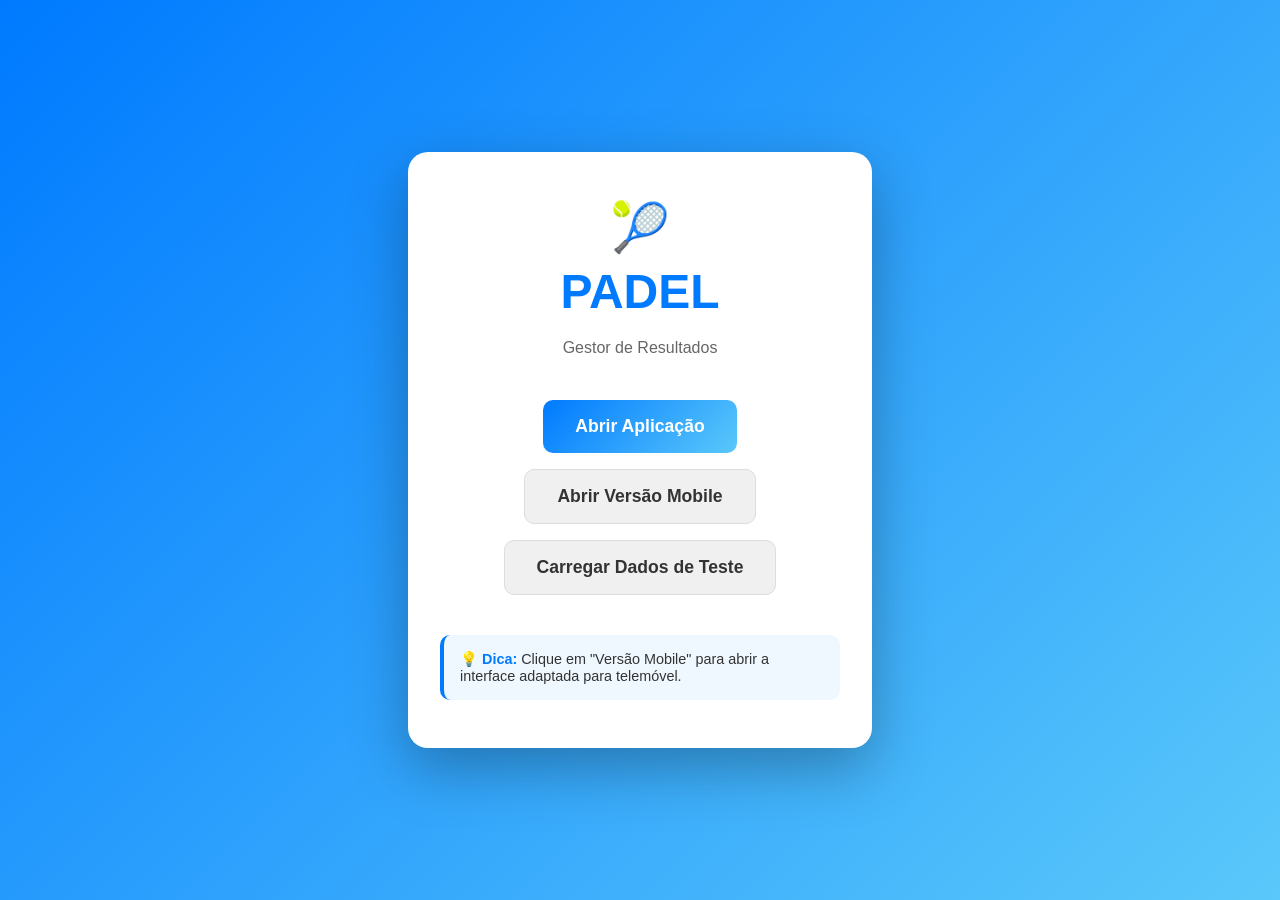
<file: EMGFA_PADEL/index.html>
<!DOCTYPE html>
<html lang="pt">
<head>
    <meta charset="UTF-8">
    <meta name="viewport" content="width=device-width, initial-scale=1.0">
    <title>PADEL - Acesso Rápido</title>
    <style>
        body {
            font-family: -apple-system, BlinkMacSystemFont, 'Segoe UI', Roboto, sans-serif;
            display: flex;
            justify-content: center;
            align-items: center;
            min-height: 100vh;
            margin: 0;
            background: linear-gradient(135deg, #007AFF 0%, #5AC8FA 100%);
        }
        
        .container {
            text-align: center;
            background: white;
            padding: 3rem 2rem;
            border-radius: 20px;
            box-shadow: 0 20px 60px rgba(0, 0, 0, 0.3);
            max-width: 400px;
        }
        
        h1 {
            margin: 0 0 0.5rem 0;
            color: #007AFF;
            font-size: 3rem;
        }
        
        p {
            color: #666;
            margin: 1rem 0 2rem 0;
            line-height: 1.6;
        }
        
        .btn {
            display: inline-block;
            background: linear-gradient(135deg, #007AFF 0%, #5AC8FA 100%);
            color: white;
            padding: 1rem 2rem;
            border-radius: 10px;
            text-decoration: none;
            font-weight: bold;
            font-size: 1.1rem;
            transition: all 0.3s;
            border: none;
            cursor: pointer;
            margin: 0.5rem;
        }
        
        .btn:hover {
            transform: translateY(-2px);
            box-shadow: 0 10px 20px rgba(0, 122, 255, 0.3);
        }
        
        .btn-secondary {
            background: #f0f0f0;
            color: #333;
            border: 1px solid #ddd;
        }
        
        .btn-secondary:hover {
            background: #e0e0e0;
            box-shadow: 0 5px 10px rgba(0, 0, 0, 0.1);
        }
        
        .info {
            background: #f0f8ff;
            padding: 1rem;
            border-radius: 10px;
            margin-top: 2rem;
            text-align: left;
            font-size: 0.9rem;
            color: #333;
            border-left: 4px solid #007AFF;
        }
        
        .info strong {
            color: #007AFF;
        }
    </style>
</head>
<body>
    <div class="container">
        <h1>🎾</h1>
        <h1>PADEL</h1>
        <p>Gestor de Resultados</p>
        
        <a href="app/index.html" class="btn">Abrir Aplicação</a>
        <a href="app/mobile.html" class="btn btn-secondary">Abrir Versão Mobile</a>
        <button class="btn btn-secondary" onclick="loadSampleData()">Carregar Dados de Teste</button>
        
        <div class="info">
            <strong>💡 Dica:</strong> Clique em "Versão Mobile" para abrir a interface adaptada para telemóvel.
        </div>
    </div>

    <script>
        function loadSampleData() {
            // Dados de exemplo
            const sampleGames = [
                {
                    id: 1000001,
                    date: "2026-05-01",
                    equipa_a: { j1: "João Silva", j2: "Maria Santos" },
                    equipa_b: { j1: "Pedro Costa", j2: "Ana Oliveira" },
                    sets: [
                        { a: 6, b: 4 },
                        { a: 3, b: 6 },
                        { a: 6, b: 2 }
                    ],
                    winner: "A"
                },
                {
                    id: 1000002,
                    date: "2026-05-03",
                    equipa_a: { j1: "Carlos Mendes", j2: "Sofia Dias" },
                    equipa_b: { j1: "João Silva", j2: "Pedro Costa" },
                    sets: [
                        { a: 4, b: 6 },
                        { a: 5, b: 7 }
                    ],
                    winner: "B"
                },
                {
                    id: 1000003,
                    date: "2026-05-05",
                    equipa_a: { j1: "Maria Santos", j2: "Ana Oliveira" },
                    equipa_b: { j1: "Carlos Mendes", j2: "Sofia Dias" },
                    sets: [
                        { a: 6, b: 3 },
                        { a: 6, b: 4 }
                    ],
                    winner: "A"
                },
                {
                    id: 1000004,
                    date: "2026-05-07",
                    equipa_a: { j1: "João Silva", j2: "Carlos Mendes" },
                    equipa_b: { j1: "Pedro Costa", j2: "Sofia Dias" },
                    sets: [
                        { a: 5, b: 7 },
                        { a: 6, b: 4 },
                        { a: 7, b: 5 }
                    ],
                    winner: "A"
                },
                {
                    id: 1000005,
                    date: "2026-05-09",
                    equipa_a: { j1: "Maria Santos", j2: "Sofia Dias" },
                    equipa_b: { j1: "Pedro Costa", j2: "Ana Oliveira" },
                    sets: [
                        { a: 6, b: 6 },
                        { a: 7, b: 5 }
                    ],
                    winner: "A"
                }
            ];

            // Guardar no localStorage
            localStorage.setItem('padel_games', JSON.stringify(sampleGames));

            // Recalcular todas as estatísticas
            const stats = {};
            const players = {};

            sampleGames.forEach(game => {
                [game.equipa_a.j1, game.equipa_a.j2, game.equipa_b.j1, game.equipa_b.j2].forEach(jogador => {
                    if (!stats[jogador]) {
                        stats[jogador] = {
                            nome: jogador,
                            pontos: 0,
                            jogos: 0,
                            vitorias: 0,
                            derrotas: 0,
                            setsGanhos: 0,
                            setsPerdidos: 0
                        };
                    }
                    if (!players[jogador]) {
                        players[jogador] = true;
                    }
                });

                if (game.winner === 'A') {
                    stats[game.equipa_a.j1].pontos += 3;
                    stats[game.equipa_a.j2].pontos += 3;
                    stats[game.equipa_a.j1].vitorias += 1;
                    stats[game.equipa_a.j2].vitorias += 1;

                    stats[game.equipa_b.j1].pontos += 1;
                    stats[game.equipa_b.j2].pontos += 1;
                    stats[game.equipa_b.j1].derrotas += 1;
                    stats[game.equipa_b.j2].derrotas += 1;
                } else {
                    stats[game.equipa_b.j1].pontos += 3;
                    stats[game.equipa_b.j2].pontos += 3;
                    stats[game.equipa_b.j1].vitorias += 1;
                    stats[game.equipa_b.j2].vitorias += 1;

                    stats[game.equipa_a.j1].pontos += 1;
                    stats[game.equipa_a.j2].pontos += 1;
                    stats[game.equipa_a.j1].derrotas += 1;
                    stats[game.equipa_a.j2].derrotas += 1;
                }

                stats[game.equipa_a.j1].jogos += 1;
                stats[game.equipa_a.j2].jogos += 1;
                stats[game.equipa_b.j1].jogos += 1;
                stats[game.equipa_b.j2].jogos += 1;

                game.sets.forEach(set => {
                    const scoreA = parseInt(set.a) || 0;
                    const scoreB = parseInt(set.b) || 0;

                    if (scoreA > scoreB) {
                        stats[game.equipa_a.j1].setsGanhos += 1;
                        stats[game.equipa_a.j2].setsGanhos += 1;
                        stats[game.equipa_b.j1].setsPerdidos += 1;
                        stats[game.equipa_b.j2].setsPerdidos += 1;
                    } else if (scoreB > scoreA) {
                        stats[game.equipa_b.j1].setsGanhos += 1;
                        stats[game.equipa_b.j2].setsGanhos += 1;
                        stats[game.equipa_a.j1].setsPerdidos += 1;
                        stats[game.equipa_a.j2].setsPerdidos += 1;
                    }
                });
            });

            localStorage.setItem('padel_stats', JSON.stringify(stats));
            localStorage.setItem('padel_players', JSON.stringify(players));

            alert('✅ Dados de teste carregados com sucesso!\n\nAgora pode abrir a aplicação e verá a classificação preenchida.');
            window.location.href = 'app/index.html';
        }
    </script>
</body>
</html>
</file>
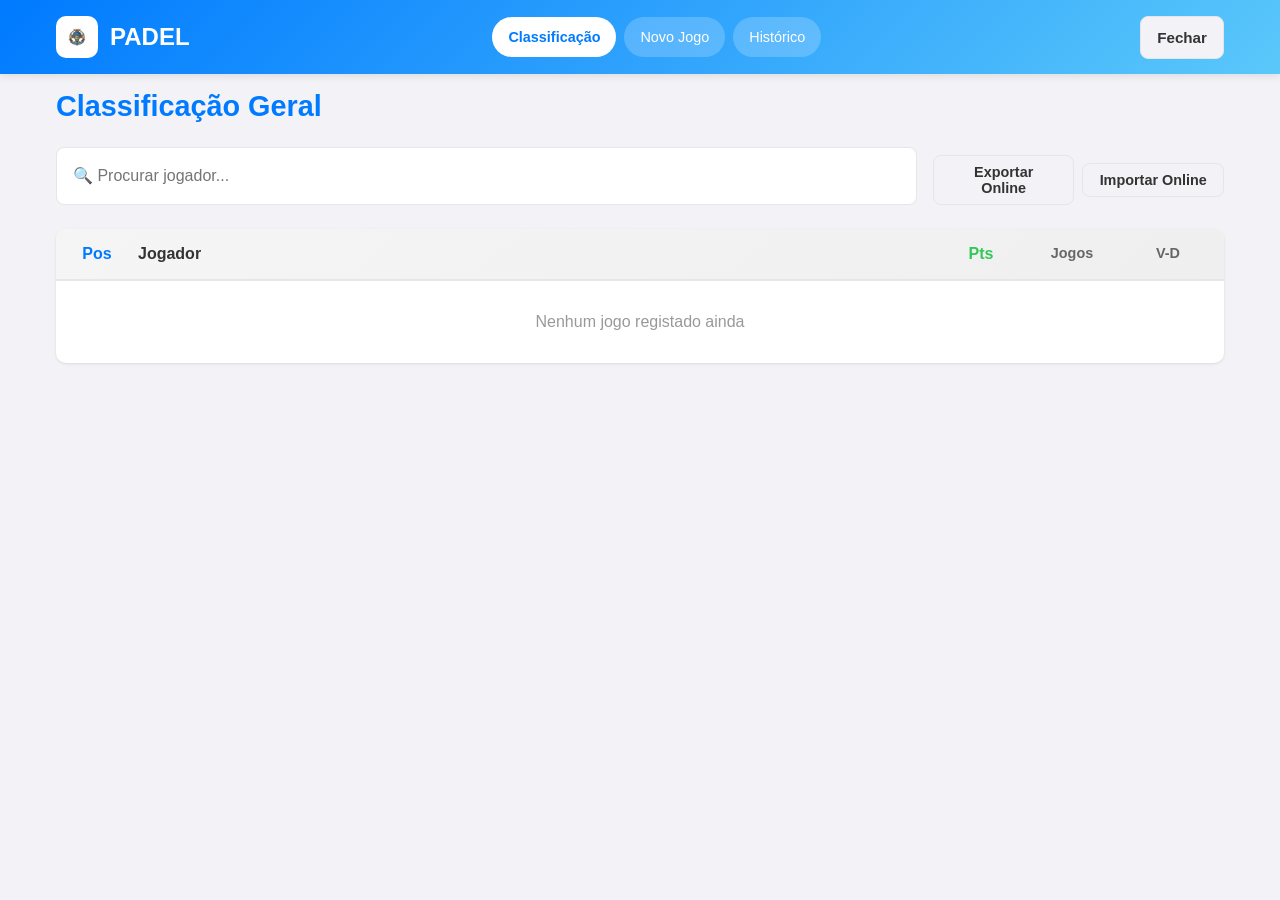
<file: EMGFA_PADEL/app/index.html>
<!DOCTYPE html>
<html lang="pt">
<head>
    <meta charset="UTF-8">
    <meta name="viewport" content="width=device-width, initial-scale=1.0">
    <title>Padel - Gestor de Resultados</title>
    <link rel="stylesheet" href="css/styles.css">
</head>
<body>
    <div id="app">
        <!-- Navegação -->
        <nav class="navbar">
            <div class="navbar-container">
                <div class="navbar-brand">
                    <img src="logo_P_EMGFA.png" alt="EMGFA Logo" class="navbar-logo">
                    <span>PADEL</span>
                </div>
                <div class="nav-buttons">
                    <button class="nav-btn active" data-page="classificacao">Classificação</button>
                    <button class="nav-btn" data-page="novo-jogo">Novo Jogo</button>
                    <button class="nav-btn" data-page="historico">Histórico</button>
                </div>
                <button id="btn-close-app" class="btn btn-secondary btn-close" type="button">Fechar</button>
            </div>
        </nav>

        <!-- Página: Classificação -->
        <div id="classificacao" class="page active">
            <div class="container">
                <h1>Classificação Geral</h1>
                
                <div class="filters">
                    <input type="text" id="search-jogador" placeholder="🔍 Procurar jogador..." class="search-input">
                    <div style="display:flex;gap:0.5rem;align-items:center;">
                        <button id="btn-export-online" class="btn btn-small btn-secondary" type="button">Exportar Online</button>
                        <button id="btn-import-online" class="btn btn-small btn-secondary" type="button">Importar Online</button>
                    </div>
                </div>

                <div id="classificacao-container" class="classificacao-table">
                    <div class="table-header">
                        <div class="table-cell rank">Pos</div>
                        <div class="table-cell name">Jogador</div>
                        <div class="table-cell pts">Pts</div>
                        <div class="table-cell stats">Jogos</div>
                        <div class="table-cell stats">V-D</div>
                    </div>
                    <div id="clasificacao-list"></div>
                </div>
            </div>
        </div>

        <!-- Página: Novo Jogo -->
        <div id="novo-jogo" class="page">
            <div class="container">
                <h1>Registar Novo Jogo</h1>
                
                <form id="form-novo-jogo" class="game-form">
                    <div class="form-section">
                        <h3>Equipa A</h3>
                        <div class="form-group">
                            <label>Jogador 1 *</label>
                            <input type="text" id="equipa-a-j1" placeholder="Nome..." list="jogadores-list" required>
                        </div>
                        <div class="form-group">
                            <label>Jogador 2 *</label>
                            <input type="text" id="equipa-a-j2" placeholder="Nome..." list="jogadores-list" required>
                        </div>
                    </div>

                    <div class="vs-separator">VS</div>

                    <div class="form-section">
                        <h3>Equipa B</h3>
                        <div class="form-group">
                            <label>Jogador 1 *</label>
                            <input type="text" id="equipa-b-j1" placeholder="Nome..." list="jogadores-list" required>
                        </div>
                        <div class="form-group">
                            <label>Jogador 2 *</label>
                            <input type="text" id="equipa-b-j2" placeholder="Nome..." list="jogadores-list" required>
                        </div>
                    </div>

                    <datalist id="jogadores-list"></datalist>

                    <div class="form-section">
                        <h3>Resultado (Best of 3 Sets)</h3>
                        
                        <div class="sets-container">
                            <div class="set-item">
                                <label>Set 1: Equipa A</label>
                                <input type="number" id="set1-a" min="0" max="10" required>
                                <span class="vs">-</span>
                                <input type="number" id="set1-b" min="0" max="10" required>
                                <label>Equipa B</label>
                            </div>

                            <div class="set-item">
                                <label>Set 2: Equipa A</label>
                                <input type="number" id="set2-a" min="0" max="10" required>
                                <span class="vs">-</span>
                                <input type="number" id="set2-b" min="0" max="10" required>
                                <label>Equipa B</label>
                            </div>

                            <div class="set-item">
                                <label>Set 3: Equipa A</label>
                                <input type="number" id="set3-a" min="0" max="10">
                                <span class="vs">-</span>
                                <input type="number" id="set3-b" min="0" max="10">
                                <label>Equipa B (se necessário)</label>
                            </div>
                        </div>
                    </div>

                    <div class="form-group">
                        <label>Data do Jogo</label>
                        <input type="date" id="data-jogo">
                    </div>

                    <button type="submit" class="btn btn-primary">Guardar Jogo</button>
                    <button type="reset" class="btn btn-secondary">Limpar</button>
                </form>

                <div id="msg-jogo" class="message"></div>
            </div>
        </div>

        <!-- Página: Histórico -->
        <div id="historico" class="page">
            <div class="container">
                <h1>Histórico de Jogos</h1>
                
                <div class="filters">
                    <button id="btn-ordenar" class="btn btn-small">Ordenar por Data ↓</button>
                    <button id="btn-limpar-historico" class="btn btn-small btn-danger">Limpar Histórico</button>
                </div>

                <div id="historico-container" class="games-list">
                    <!-- Jogos serão preenchidos aqui -->
                </div>
            </div>
        </div>
    </div>

    <script src="js/database.js"></script>
    <script src="js/app.js"></script>
</body>
</html>
</file>
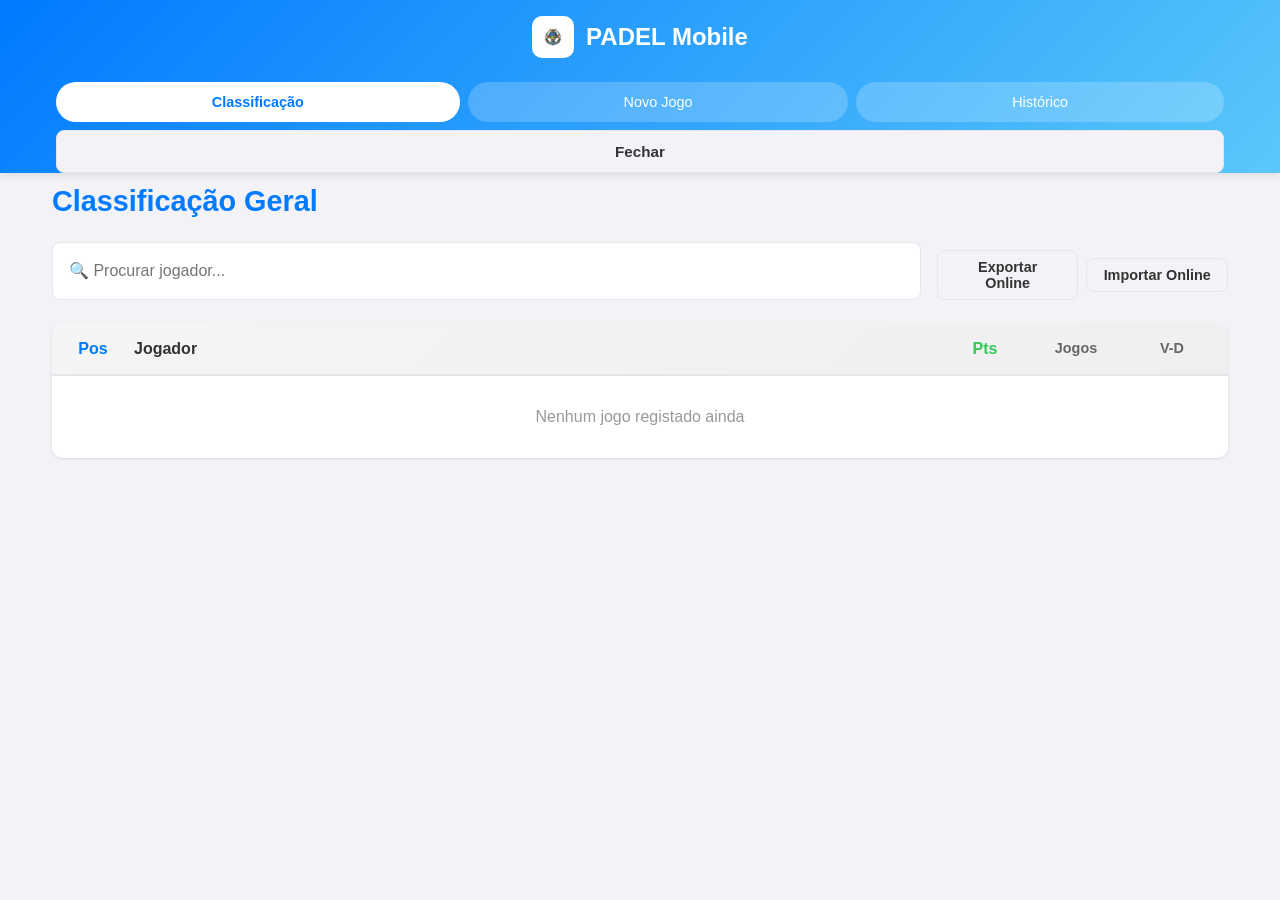
<file: EMGFA_PADEL/launch-mobile.html>
<!DOCTYPE html>
<html lang="pt">
<head>
    <meta charset="UTF-8">
    <meta http-equiv="refresh" content="0; url=app/mobile.html">
    <meta name="viewport" content="width=device-width, initial-scale=1.0">
    <title>Abrir Padel Mobile</title>
    <script>
        window.location.href = 'app/mobile.html';
    </script>
</head>
<body>
    <p>Se não for redirecionado automaticamente, <a href="app/mobile.html">clique aqui para abrir a versão mobile</a>.</p>
</body>
</html>
</file>
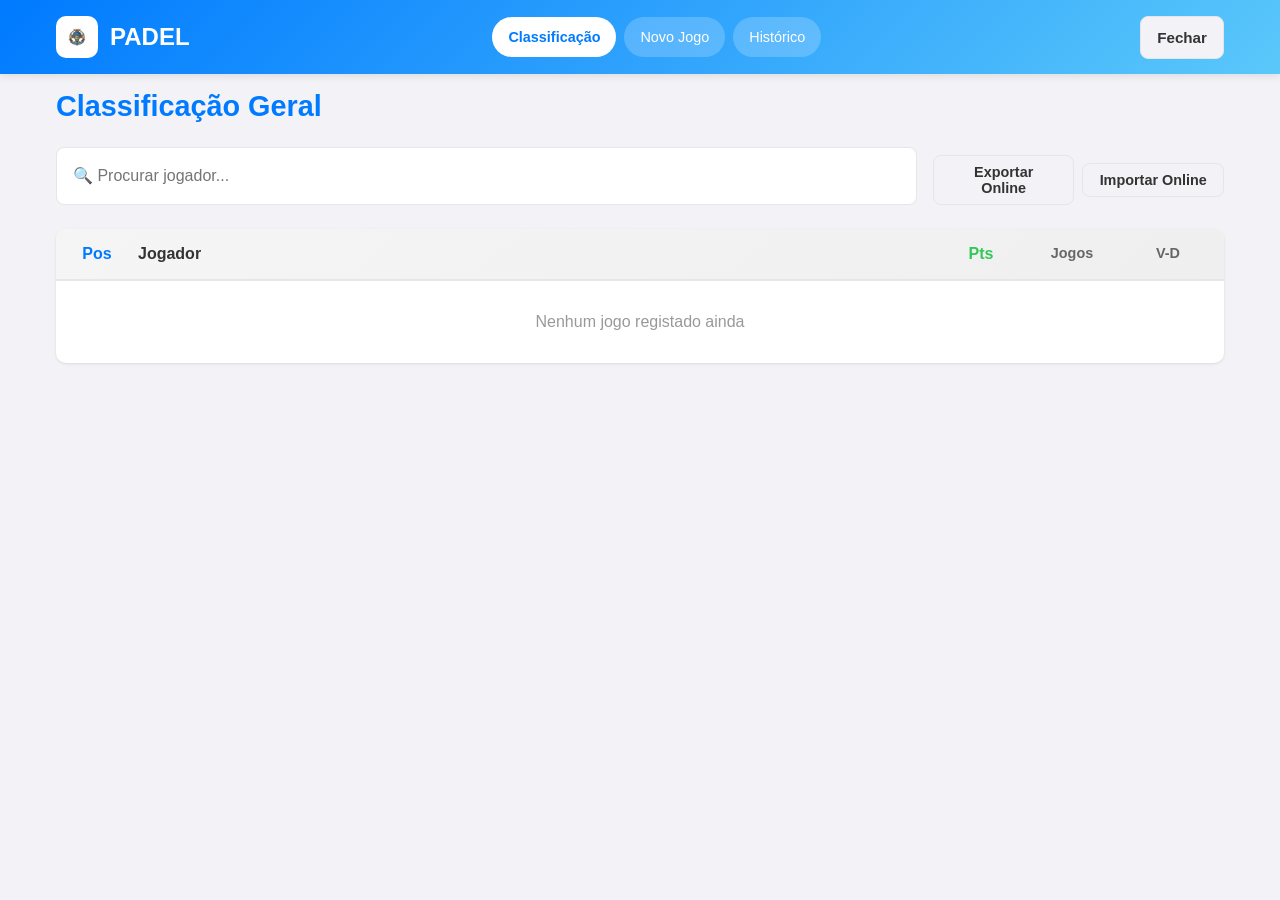
<file: EMGFA_PADEL/launch.html>
<!DOCTYPE html>
<html lang="pt">
<head>
    <meta charset="UTF-8">
    <meta http-equiv="refresh" content="0; url=app/index.html">
    <meta name="viewport" content="width=device-width, initial-scale=1.0">
    <title>Abrir Padel</title>
    <script>
        window.location.href = 'app/index.html';
    </script>
</head>
<body>
    <p>Se não for redirecionado automaticamente, <a href="app/index.html">clique aqui para abrir a aplicação</a>.</p>
</body>
</html>
</file>
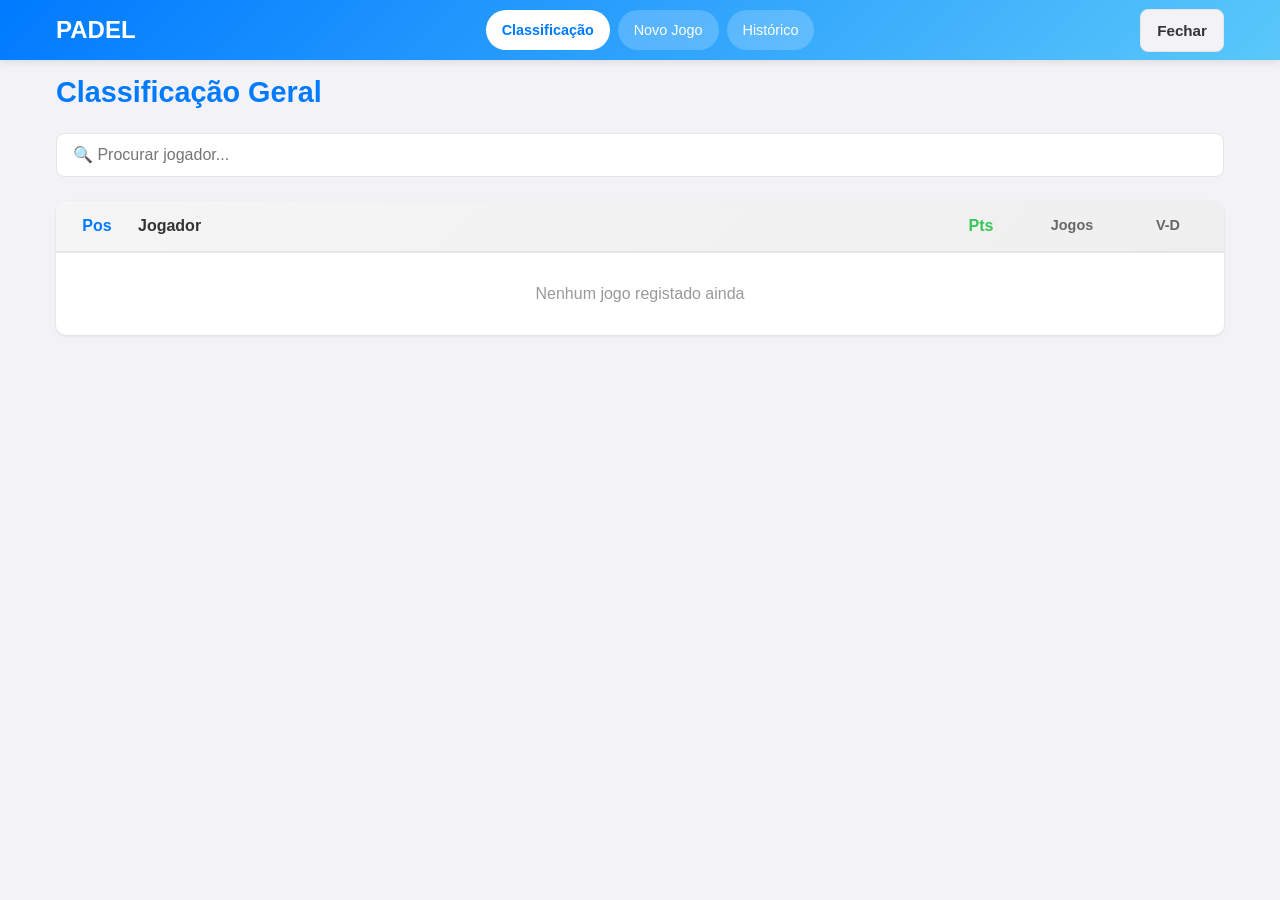
<file: EMGFA_PADEL/PadelApp_V1.html>
<!DOCTYPE html>
<html lang="pt">
<head>
    <meta charset="UTF-8">
    <meta name="viewport" content="width=device-width, initial-scale=1.0">
    <title>Padel - Gestor de Resultados</title>
    <style>
/* Reset e Base */
* {
    margin: 0;
    padding: 0;
    box-sizing: border-box;
}

:root {
    --primary: #007AFF;
    --secondary: #5AC8FA;
    --success: #34C759;
    --danger: #FF3B30;
    --warning: #FF9500;
    --dark: #1C1C1E;
    --light: #F2F2F7;
    --border: #E5E5EA;
    --text: #333;
    --text-light: #666;
}

html, body {
    height: 100%;
    font-family: -apple-system, BlinkMacSystemFont, 'Segoe UI', Roboto, Oxygen, Ubuntu, Cantarell, sans-serif;
    background-color: var(--light);
    color: var(--text);
}

#app {
    display: flex;
    flex-direction: column;
    min-height: 100vh;
}

/* Navbar */
.navbar {
    background: linear-gradient(135deg, var(--primary) 0%, var(--secondary) 100%);
    color: white;
    padding: 0;
    box-shadow: 0 2px 8px rgba(0, 0, 0, 0.1);
    position: sticky;
    top: 0;
    z-index: 100;
}

.navbar-container {
    display: flex;
    justify-content: space-between;
    align-items: center;
    max-width: 1200px;
    margin: 0 auto;
    width: 100%;
    padding: 0 1rem;
}

.navbar-brand {
    display: flex;
    align-items: center;
    gap: 0.75rem;
    font-size: 1.5rem;
    font-weight: bold;
    padding: 1rem 0;
    min-width: 120px;
}

.navbar-logo {
    width: 42px;
    height: 42px;
    object-fit: contain;
    border-radius: 10px;
    background: white;
    padding: 4px;
}

.nav-buttons {
    display: flex;
    gap: 0.5rem;
    overflow-x: auto;
}

.nav-btn {
    background: rgba(255, 255, 255, 0.2);
    color: white;
    border: none;
    padding: 0.75rem 1rem;
    border-radius: 20px;
    cursor: pointer;
    font-size: 0.9rem;
    white-space: nowrap;
    transition: all 0.3s ease;
}

.nav-btn:hover {
    background: rgba(255, 255, 255, 0.3);
}

.nav-btn.active {
    background: white;
    color: var(--primary);
    font-weight: bold;
}

/* Container Principal */
.container {
    max-width: 1200px;
    margin: 0 auto;
    padding: 1rem;
    width: 100%;
}

/* Páginas */
.page {
    flex: 1;
    display: none;
    padding-bottom: 2rem;
    animation: fadeIn 0.3s ease-in;
}

.page.active {
    display: block;
}

@keyframes fadeIn {
    from { opacity: 0; }
    to { opacity: 1; }
}

h1 {
    font-size: 1.8rem;
    margin-bottom: 1.5rem;
    color: var(--primary);
}

h3 {
    font-size: 1.1rem;
    margin-bottom: 1rem;
    color: var(--text);
}

/* Classificação - Tabela */
.classificacao-table {
    background: white;
    border-radius: 10px;
    overflow: hidden;
    box-shadow: 0 1px 3px rgba(0, 0, 0, 0.1);
}

.table-header {
    display: grid;
    grid-template-columns: 50px 1fr 70px 80px 80px;
    gap: 1rem;
    background: linear-gradient(135deg, #f5f5f5 0%, #efefef 100%);
    padding: 1rem;
    font-weight: bold;
    color: var(--text);
    border-bottom: 2px solid var(--border);
    position: sticky;
    top: 0;
}

.table-row {
    display: grid;
    grid-template-columns: 50px 1fr 70px 80px 80px;
    gap: 1rem;
    padding: 1rem;
    border-bottom: 1px solid var(--border);
    align-items: center;
    transition: background-color 0.2s;
}

.table-row:hover {
    background-color: #f9f9f9;
}

.table-row.top1 { border-left: 4px solid gold; background-color: #fffbf0; }
.table-row.top2 { border-left: 4px solid #c0c0c0; background-color: #f9f9f9; }
.table-row.top3 { border-left: 4px solid #cd7f32; background-color: #fef8f3; }

.table-cell {
    overflow: hidden;
    text-overflow: ellipsis;
    white-space: nowrap;
}

.table-cell.rank {
    font-weight: bold;
    text-align: center;
    color: var(--primary);
}

.table-cell.name {
    font-weight: 600;
    color: var(--text);
}

.table-cell.pts {
    font-weight: bold;
    color: var(--success);
    text-align: center;
}

.table-cell.stats {
    text-align: center;
    color: var(--text-light);
    font-size: 0.9rem;
}

/* Filtros */
.filters {
    margin-bottom: 1.5rem;
    display: flex;
    gap: 1rem;
    flex-wrap: wrap;
}

.search-input {
    flex: 1;
    min-width: 200px;
    padding: 0.75rem 1rem;
    border: 1px solid var(--border);
    border-radius: 8px;
    font-size: 1rem;
    transition: all 0.3s;
}

.search-input:focus {
    outline: none;
    border-color: var(--primary);
    box-shadow: 0 0 0 3px rgba(0, 122, 255, 0.1);
}

/* Formulário */
.game-form {
    background: white;
    padding: 2rem 1rem;
    border-radius: 10px;
    box-shadow: 0 1px 3px rgba(0, 0, 0, 0.1);
}

.form-section {
    margin-bottom: 2rem;
}

.form-group {
    margin-bottom: 1rem;
}

.form-group label {
    display: block;
    margin-bottom: 0.5rem;
    font-weight: 600;
    color: var(--text);
}

.form-group input {
    width: 100%;
    padding: 0.75rem;
    border: 1px solid var(--border);
    border-radius: 8px;
    font-size: 1rem;
    transition: all 0.3s;
}

.form-group input:focus {
    outline: none;
    border-color: var(--primary);
    box-shadow: 0 0 0 3px rgba(0, 122, 255, 0.1);
}

.vs-separator {
    text-align: center;
    font-size: 1.5rem;
    font-weight: bold;
    color: var(--primary);
    margin: 1.5rem 0;
}

/* Sets */
.sets-container {
    display: flex;
    flex-direction: column;
    gap: 1rem;
}

.set-item {
    display: flex;
    align-items: center;
    gap: 0.5rem;
    flex-wrap: wrap;
}

.set-item label {
    flex: 0 0 100%;
    font-weight: 600;
    margin-bottom: 0.3rem;
}

.set-item input {
    width: 60px;
    padding: 0.5rem;
    text-align: center;
    font-size: 1.1rem;
}

.set-item .vs {
    font-weight: bold;
    color: var(--text-light);
    min-width: 20px;
    text-align: center;
}

/* Botões */
.btn {
    padding: 0.75rem 1.5rem;
    border: none;
    border-radius: 8px;
    font-size: 1rem;
    font-weight: 600;
    cursor: pointer;
    transition: all 0.3s;
    display: inline-block;
}

.btn-primary {
    background: linear-gradient(135deg, var(--primary) 0%, var(--secondary) 100%);
    color: white;
    width: 100%;
    margin-top: 1rem;
}

.btn-primary:hover {
    transform: translateY(-2px);
    box-shadow: 0 4px 12px rgba(0, 122, 255, 0.4);
}

.btn-primary:active {
    transform: translateY(0);
}

.btn-secondary {
    background: var(--light);
    color: var(--text);
    border: 1px solid var(--border);
    width: 100%;
    margin-top: 0.5rem;
}

.btn-secondary:hover {
    background: var(--border);
}

.btn-close {
    width: auto;
    margin-top: 0;
    margin-left: 1rem;
    padding: 0.75rem 1rem;
    font-size: 0.95rem;
}

.btn-small {
    padding: 0.5rem 1rem;
    font-size: 0.9rem;
}

.btn-danger {
    background: var(--danger);
    color: white;
}

.btn-danger:hover {
    background: #ff2819;
}

.btn-delete {
    background: var(--danger);
    color: white;
    padding: 0.5rem 1rem;
    font-size: 0.85rem;
}
.mobile-version .navbar-container {
    flex-wrap: wrap;
    gap: 0.5rem;
    justify-content: center;
}

.mobile-version .nav-buttons {
    width: 100%;
    justify-content: space-between;
}

.mobile-version .nav-btn {
    flex: 1 1 auto;
    min-width: 100px;
}

.mobile-version .btn-close {
    width: 100%;
    margin-left: 0;
}

.mobile-version .game-form {
    padding: 1.5rem 0.75rem;
}

.mobile-version .container {
    padding: 0.75rem;
}
/* Mensagens */
.message {
    margin-top: 1rem;
    padding: 1rem;
    border-radius: 8px;
    text-align: center;
    font-weight: 600;
    min-height: 30px;
    display: none;
}

.message.success {
    background: #d4edda;
    color: #155724;
    border: 1px solid #c3e6cb;
    display: block;
}

.message.error {
    background: #f8d7da;
    color: #721c24;
    border: 1px solid #f5c6cb;
    display: block;
}

/* Histórico de Jogos */
.games-list {
    display: flex;
    flex-direction: column;
    gap: 1rem;
}

.game-card {
    background: white;
    padding: 1.5rem;
    border-radius: 10px;
    box-shadow: 0 1px 3px rgba(0, 0, 0, 0.1);
    transition: all 0.3s;
}

.game-card:hover {
    box-shadow: 0 4px 12px rgba(0, 0, 0, 0.15);
}

.game-header {
    display: flex;
    justify-content: space-between;
    align-items: center;
    margin-bottom: 1rem;
    flex-wrap: wrap;
}

.game-date {
    font-size: 0.9rem;
    color: var(--text-light);
}

.game-score {
    font-weight: bold;
    color: var(--primary);
    background: rgba(0, 122, 255, 0.1);
    padding: 0.25rem 0.75rem;
    border-radius: 20px;
}

.game-teams {
    display: grid;
    grid-template-columns: 1fr auto 1fr;
    gap: 1rem;
    align-items: center;
    margin-bottom: 1rem;
}

.team {
    background: var(--light);
    padding: 1rem;
    border-radius: 8px;
    text-align: center;
}

.team.winner {
    background: rgba(52, 199, 89, 0.1);
    border-left: 4px solid var(--success);
}

.team-name {
    font-weight: bold;
    margin-bottom: 0.5rem;
}

.team-player {
    font-size: 0.9rem;
    color: var(--text-light);
}

.vs-label {
    font-weight: bold;
    color: var(--primary);
}

.game-sets {
    font-size: 0.9rem;
    color: var(--text-light);
    margin-top: 1rem;
    padding-top: 1rem;
    border-top: 1px solid var(--border);
}

.game-actions {
    display: flex;
    gap: 0.5rem;
    margin-top: 1rem;
    justify-content: flex-end;
}

/* Responsivo Mobile */
@media (max-width: 768px) {
    .navbar-container {
        flex-direction: column;
        padding: 0.5rem;
        gap: 0.5rem;
    }

    .navbar-brand {
        width: 100%;
        text-align: center;
        padding: 0.5rem 0;
    }

    .nav-buttons {
        width: 100%;
        justify-content: center;
    }

    .container {
        padding: 0.75rem;
    }

    h1 {
        font-size: 1.3rem;
        margin-bottom: 1rem;
    }

    .table-header,
    .table-row {
        grid-template-columns: 40px 1fr 60px 70px 70px;
        gap: 0.5rem;
        padding: 0.75rem 0.5rem;
        font-size: 0.85rem;
    }

    .game-form {
        padding: 1rem 0;
    }

    .set-item {
        gap: 0.3rem;
    }

    .set-item input {
        width: 50px;
        padding: 0.4rem;
        font-size: 1rem;
    }

    .game-teams {
        grid-template-columns: 1fr;
    }

    .team {
        text-align: left;
    }

    .vs-label {
        display: none;
    }

    .btn {
        padding: 0.6rem 1rem;
        font-size: 0.9rem;
    }

    .message {
        font-size: 0.9rem;
    }
}

@media (max-width: 480px) {
    .navbar-brand {
        font-size: 1.2rem;
    }

    .nav-btn {
        padding: 0.6rem 0.8rem;
        font-size: 0.8rem;
    }

    .table-header,
    .table-row {
        grid-template-columns: 35px 1fr 50px 60px 60px;
        font-size: 0.75rem;
    }

    .table-cell {
        padding: 0 0.2rem;
    }

    h1 {
        font-size: 1.1rem;
    }

    .vs-separator {
        font-size: 1.2rem;
    }

    .form-group input {
        padding: 0.6rem 0.5rem;
        font-size: 0.95rem;
    }

    .set-item {
        flex-wrap: nowrap;
    }

    .set-item label {
        flex: 1;
        margin-bottom: 0;
    }

    .set-item input {
        width: 45px;
        padding: 0.35rem;
        font-size: 0.9rem;
    }

    .game-card {
        padding: 1rem;
    }

    .game-header {
        flex-direction: column;
        align-items: flex-start;
    }
}

/* Impressão */
@media print {
    .navbar, .nav-buttons, .btn, .search-input, .filters {
        display: none;
    }

    .page {
        display: block !important;
    }

    .game-card, .table-row {
        page-break-inside: avoid;
    }
}

</style>
</head>
<body>
    <div id="app">
        <!-- Navegação -->
        <nav class="navbar">
            <div class="navbar-container">
                <div class="navbar-brand">
                                        <span>PADEL</span>
                </div>
                <div class="nav-buttons">
                    <button class="nav-btn active" data-page="classificacao">Classificação</button>
                    <button class="nav-btn" data-page="novo-jogo">Novo Jogo</button>
                    <button class="nav-btn" data-page="historico">Histórico</button>
                </div>
                <button id="btn-close-app" class="btn btn-secondary btn-close" type="button">Fechar</button>
            </div>
        </nav>

        <!-- Página: Classificação -->
        <div id="classificacao" class="page active">
            <div class="container">
                <h1>Classificação Geral</h1>
                
                <div class="filters">
                    <input type="text" id="search-jogador" placeholder="🔍 Procurar jogador..." class="search-input">
                </div>

                <div id="classificacao-container" class="classificacao-table">
                    <div class="table-header">
                        <div class="table-cell rank">Pos</div>
                        <div class="table-cell name">Jogador</div>
                        <div class="table-cell pts">Pts</div>
                        <div class="table-cell stats">Jogos</div>
                        <div class="table-cell stats">V-D</div>
                    </div>
                    <div id="clasificacao-list"></div>
                </div>
            </div>
        </div>

        <!-- Página: Novo Jogo -->
        <div id="novo-jogo" class="page">
            <div class="container">
                <h1>Registar Novo Jogo</h1>
                
                <form id="form-novo-jogo" class="game-form">
                    <div class="form-section">
                        <h3>Equipa A</h3>
                        <div class="form-group">
                            <label>Jogador 1 *</label>
                            <input type="text" id="equipa-a-j1" placeholder="Nome..." list="jogadores-list" required>
                        </div>
                        <div class="form-group">
                            <label>Jogador 2 *</label>
                            <input type="text" id="equipa-a-j2" placeholder="Nome..." list="jogadores-list" required>
                        </div>
                    </div>

                    <div class="vs-separator">VS</div>

                    <div class="form-section">
                        <h3>Equipa B</h3>
                        <div class="form-group">
                            <label>Jogador 1 *</label>
                            <input type="text" id="equipa-b-j1" placeholder="Nome..." list="jogadores-list" required>
                        </div>
                        <div class="form-group">
                            <label>Jogador 2 *</label>
                            <input type="text" id="equipa-b-j2" placeholder="Nome..." list="jogadores-list" required>
                        </div>
                    </div>

                    <datalist id="jogadores-list"></datalist>

                    <div class="form-section">
                        <h3>Resultado (Best of 3 Sets)</h3>
                        
                        <div class="sets-container">
                            <div class="set-item">
                                <label>Set 1: Equipa A</label>
                                <input type="number" id="set1-a" min="0" max="10" required>
                                <span class="vs">-</span>
                                <input type="number" id="set1-b" min="0" max="10" required>
                                <label>Equipa B</label>
                            </div>

                            <div class="set-item">
                                <label>Set 2: Equipa A</label>
                                <input type="number" id="set2-a" min="0" max="10" required>
                                <span class="vs">-</span>
                                <input type="number" id="set2-b" min="0" max="10" required>
                                <label>Equipa B</label>
                            </div>

                            <div class="set-item">
                                <label>Set 3: Equipa A</label>
                                <input type="number" id="set3-a" min="0" max="10">
                                <span class="vs">-</span>
                                <input type="number" id="set3-b" min="0" max="10">
                                <label>Equipa B (se necessário)</label>
                            </div>
                        </div>
                    </div>

                    <div class="form-group">
                        <label>Data do Jogo</label>
                        <input type="date" id="data-jogo">
                    </div>

                    <button type="submit" class="btn btn-primary">Guardar Jogo</button>
                    <button type="reset" class="btn btn-secondary">Limpar</button>
                </form>

                <div id="msg-jogo" class="message"></div>
            </div>
        </div>

        <!-- Página: Histórico -->
        <div id="historico" class="page">
            <div class="container">
                <h1>Histórico de Jogos</h1>
                
                <div class="filters">
                    <button id="btn-ordenar" class="btn btn-small">Ordenar por Data ↓</button>
                    <button id="btn-limpar-historico" class="btn btn-small btn-danger">Limpar Histórico</button>
                </div>

                <div id="historico-container" class="games-list">
                    <!-- Jogos serão preenchidos aqui -->
                </div>
            </div>
        </div>
    </div>

    
    
<script>
/**
 * Sistema de Gestão de Base de Dados para Padel
 * Armazenamento em localStorage
 */

class PadelDatabase {
    constructor() {
        this.STORAGE_KEY_GAMES = 'padel_games';
        this.STORAGE_KEY_PLAYERS = 'padel_players';
        this.STORAGE_KEY_STATS = 'padel_stats';
        this.initializeDatabase();
    }

    /**
     * Inicializa a base de dados (cria estruturas vazias se não existirem)
     */
    initializeDatabase() {
        if (!localStorage.getItem(this.STORAGE_KEY_GAMES)) {
            localStorage.setItem(this.STORAGE_KEY_GAMES, JSON.stringify([]));
        }
        if (!localStorage.getItem(this.STORAGE_KEY_PLAYERS)) {
            localStorage.setItem(this.STORAGE_KEY_PLAYERS, JSON.stringify({}));
        }
        if (!localStorage.getItem(this.STORAGE_KEY_STATS)) {
            localStorage.setItem(this.STORAGE_KEY_STATS, JSON.stringify({}));
        }
    }

    /**
     * Adiciona um novo jogo à base de dados
     */
    addGame(gameData) {
        try {
            const games = JSON.parse(localStorage.getItem(this.STORAGE_KEY_GAMES)) || [];
            const newGame = {
                id: Date.now(),
                date: gameData.date || new Date().toISOString().split('T')[0],
                equipa_a: {
                    j1: gameData.equipa_a_j1.trim(),
                    j2: gameData.equipa_a_j2.trim()
                },
                equipa_b: {
                    j1: gameData.equipa_b_j1.trim(),
                    j2: gameData.equipa_b_j2.trim()
                },
                sets: gameData.sets,
                winner: gameData.winner // 'A' ou 'B'
            };

            games.push(newGame);
            localStorage.setItem(this.STORAGE_KEY_GAMES, JSON.stringify(games));

            // Atualizar estatísticas dos jogadores
            this.updatePlayerStats(newGame);

            return newGame;
        } catch (error) {
            console.error('Erro ao adicionar jogo:', error);
            throw new Error('Erro ao guardar jogo');
        }
    }

    /**
     * Atualiza as estatísticas dos jogadores após um jogo
     */
    updatePlayerStats(game) {
        const stats = JSON.parse(localStorage.getItem(this.STORAGE_KEY_STATS)) || {};
        const players = JSON.parse(localStorage.getItem(this.STORAGE_KEY_PLAYERS)) || {};

        // Criar entrada para cada jogador se não existir
        [game.equipa_a.j1, game.equipa_a.j2, game.equipa_b.j1, game.equipa_b.j2].forEach(jogador => {
            if (!stats[jogador]) {
                stats[jogador] = {
                    nome: jogador,
                    pontos: 0,
                    jogos: 0,
                    vitorias: 0,
                    derrotas: 0,
                    setsGanhos: 0,
                    setsPerdidos: 0
                };
            }
            if (!players[jogador]) {
                players[jogador] = true;
            }
        });

        // Calcular pontos com base no resultado
        if (game.winner === 'A') {
            // Equipa A venceu: 3 pontos cada
            stats[game.equipa_a.j1].pontos += 3;
            stats[game.equipa_a.j2].pontos += 3;
            stats[game.equipa_a.j1].vitorias += 1;
            stats[game.equipa_a.j2].vitorias += 1;

            // Equipa B perdeu: 1 ponto cada
            stats[game.equipa_b.j1].pontos += 1;
            stats[game.equipa_b.j2].pontos += 1;
            stats[game.equipa_b.j1].derrotas += 1;
            stats[game.equipa_b.j2].derrotas += 1;
        } else {
            // Equipa B venceu: 3 pontos cada
            stats[game.equipa_b.j1].pontos += 3;
            stats[game.equipa_b.j2].pontos += 3;
            stats[game.equipa_b.j1].vitorias += 1;
            stats[game.equipa_b.j2].vitorias += 1;

            // Equipa A perdeu: 1 ponto cada
            stats[game.equipa_a.j1].pontos += 1;
            stats[game.equipa_a.j2].pontos += 1;
            stats[game.equipa_a.j1].derrotas += 1;
            stats[game.equipa_a.j2].derrotas += 1;
        }

        // Atualizar sets ganhos/perdidos
        stats[game.equipa_a.j1].jogos += 1;
        stats[game.equipa_a.j2].jogos += 1;
        stats[game.equipa_b.j1].jogos += 1;
        stats[game.equipa_b.j2].jogos += 1;

        // Contar sets
        game.sets.forEach(set => {
            const scoreA = parseInt(set.a) || 0;
            const scoreB = parseInt(set.b) || 0;

            if (scoreA > scoreB) {
                stats[game.equipa_a.j1].setsGanhos += 1;
                stats[game.equipa_a.j2].setsGanhos += 1;
                stats[game.equipa_b.j1].setsPerdidos += 1;
                stats[game.equipa_b.j2].setsPerdidos += 1;
            } else if (scoreB > scoreA) {
                stats[game.equipa_b.j1].setsGanhos += 1;
                stats[game.equipa_b.j2].setsGanhos += 1;
                stats[game.equipa_a.j1].setsPerdidos += 1;
                stats[game.equipa_a.j2].setsPerdidos += 1;
            }
        });

        localStorage.setItem(this.STORAGE_KEY_STATS, JSON.stringify(stats));
        localStorage.setItem(this.STORAGE_KEY_PLAYERS, JSON.stringify(players));
    }

    /**
     * Obtém a classificação ordenada dos jogadores
     */
    getClassificacao() {
        const stats = JSON.parse(localStorage.getItem(this.STORAGE_KEY_STATS)) || {};
        
        return Object.values(stats)
            .sort((a, b) => {
                // Ordenar por pontos (descendente)
                if (b.pontos !== a.pontos) {
                    return b.pontos - a.pontos;
                }
                // Se iguais, ordenar por diferença de vitórias/derrotas
                const diffA = a.vitorias - a.derrotas;
                const diffB = b.vitorias - b.derrotas;
                if (diffB !== diffA) {
                    return diffB - diffA;
                }
                // Se iguais, ordenar por vitórias
                return b.vitorias - a.vitorias;
            })
            .map((player, index) => ({
                ...player,
                posicao: index + 1,
                diferenca: player.vitorias - player.derrotas
            }));
    }

    /**
     * Obtém todos os jogos
     */
    getGames() {
        return JSON.parse(localStorage.getItem(this.STORAGE_KEY_GAMES)) || [];
    }

    /**
     * Obtém todos os nomes de jogadores (para autocomplete)
     */
    getJogadoresList() {
        const players = JSON.parse(localStorage.getItem(this.STORAGE_KEY_PLAYERS)) || {};
        return Object.keys(players);
    }

    /**
     * Remove um jogo e recalcula as estatísticas
     */
    removeGame(gameId) {
        const games = JSON.parse(localStorage.getItem(this.STORAGE_KEY_GAMES)) || [];
        const gameIndex = games.findIndex(g => g.id === gameId);

        if (gameIndex !== -1) {
            games.splice(gameIndex, 1);
            localStorage.setItem(this.STORAGE_KEY_GAMES, JSON.stringify(games));
            
            // Recalcular todas as estatísticas
            this.recalculateAllStats();
            return true;
        }
        return false;
    }

    /**
     * Recalcula todas as estatísticas com base nos jogos
     */
    recalculateAllStats() {
        const games = JSON.parse(localStorage.getItem(this.STORAGE_KEY_GAMES)) || [];
        const stats = {};
        const players = {};

        // Inicializar stats para todos os jogadores
        games.forEach(game => {
            [game.equipa_a.j1, game.equipa_a.j2, game.equipa_b.j1, game.equipa_b.j2].forEach(jogador => {
                if (!stats[jogador]) {
                    stats[jogador] = {
                        nome: jogador,
                        pontos: 0,
                        jogos: 0,
                        vitorias: 0,
                        derrotas: 0,
                        setsGanhos: 0,
                        setsPerdidos: 0
                    };
                }
                if (!players[jogador]) {
                    players[jogador] = true;
                }
            });
        });

        // Recalcular para cada jogo
        games.forEach(game => {
            if (game.winner === 'A') {
                stats[game.equipa_a.j1].pontos += 3;
                stats[game.equipa_a.j2].pontos += 3;
                stats[game.equipa_a.j1].vitorias += 1;
                stats[game.equipa_a.j2].vitorias += 1;

                stats[game.equipa_b.j1].pontos += 1;
                stats[game.equipa_b.j2].pontos += 1;
                stats[game.equipa_b.j1].derrotas += 1;
                stats[game.equipa_b.j2].derrotas += 1;
            } else {
                stats[game.equipa_b.j1].pontos += 3;
                stats[game.equipa_b.j2].pontos += 3;
                stats[game.equipa_b.j1].vitorias += 1;
                stats[game.equipa_b.j2].vitorias += 1;

                stats[game.equipa_a.j1].pontos += 1;
                stats[game.equipa_a.j2].pontos += 1;
                stats[game.equipa_a.j1].derrotas += 1;
                stats[game.equipa_a.j2].derrotas += 1;
            }

            stats[game.equipa_a.j1].jogos += 1;
            stats[game.equipa_a.j2].jogos += 1;
            stats[game.equipa_b.j1].jogos += 1;
            stats[game.equipa_b.j2].jogos += 1;

            game.sets.forEach(set => {
                const scoreA = parseInt(set.a) || 0;
                const scoreB = parseInt(set.b) || 0;

                if (scoreA > scoreB) {
                    stats[game.equipa_a.j1].setsGanhos += 1;
                    stats[game.equipa_a.j2].setsGanhos += 1;
                    stats[game.equipa_b.j1].setsPerdidos += 1;
                    stats[game.equipa_b.j2].setsPerdidos += 1;
                } else if (scoreB > scoreA) {
                    stats[game.equipa_b.j1].setsGanhos += 1;
                    stats[game.equipa_b.j2].setsGanhos += 1;
                    stats[game.equipa_a.j1].setsPerdidos += 1;
                    stats[game.equipa_a.j2].setsPerdidos += 1;
                }
            });
        });

        localStorage.setItem(this.STORAGE_KEY_STATS, JSON.stringify(stats));
        localStorage.setItem(this.STORAGE_KEY_PLAYERS, JSON.stringify(players));
    }

    /**
     * Limpa toda a base de dados
     */
    clearAll() {
        localStorage.removeItem(this.STORAGE_KEY_GAMES);
        localStorage.removeItem(this.STORAGE_KEY_PLAYERS);
        localStorage.removeItem(this.STORAGE_KEY_STATS);
        this.initializeDatabase();
    }
}

// Criar instância global da base de dados
const db = new PadelDatabase();

</script>
<script>
/**
 * Aplicação Principal de Gestão de Resultados de Padel
 */

class PadelApp {
    constructor() {
        this.currentPage = 'classificacao';
        this.sortOrder = 'desc'; // Ordenação do histórico
        this.init();
    }

    init() {
        this.setupEventListeners();
        this.setDataAtual();
        this.renderClasificacao();
        this.updateJogadoresList();
    }

    /**
     * Configurar event listeners
     */
    setupEventListeners() {
        // Navegação
        document.querySelectorAll('.nav-btn').forEach(btn => {
            btn.addEventListener('click', (e) => this.navegarPagina(e.target.dataset.page));
        });

        // Formulário de novo jogo
        document.getElementById('form-novo-jogo').addEventListener('submit', (e) => this.handleNovoJogo(e));

        // Busca na classificação
        document.getElementById('search-jogador').addEventListener('input', (e) => this.filterClasificacao(e.target.value));

        // Ordenação do histórico
        document.getElementById('btn-ordenar').addEventListener('click', () => this.toggleOrdenacao());

        // Limpar histórico
        document.getElementById('btn-limpar-historico').addEventListener('click', () => this.limparHistorico());

        // Fechar aplicação
        const btnClose = document.getElementById('btn-close-app');
        if (btnClose) {
            btnClose.addEventListener('click', () => this.closeApplication());
        }
    }

    /**
     * Definir data atual no input
     */
    setDataAtual() {
        const hoje = new Date().toISOString().split('T')[0];
        document.getElementById('data-jogo').value = hoje;
    }

    /**
     * Navegar entre páginas
     */
    navegarPagina(page) {
        // Remover active de todas as páginas e botões
        document.querySelectorAll('.page').forEach(p => p.classList.remove('active'));
        document.querySelectorAll('.nav-btn').forEach(b => b.classList.remove('active'));

        // Ativar página e botão selecionados
        document.getElementById(page).classList.add('active');
        document.querySelector(`[data-page="${page}"]`).classList.add('active');

        this.currentPage = page;

        // Renderizar conteúdo apropriado
        switch (page) {
            case 'classificacao':
                this.renderClasificacao();
                break;
            case 'historico':
                this.renderHistorico();
                break;
            case 'novo-jogo':
                document.getElementById('msg-jogo').innerHTML = '';
                break;
        }
    }

    /**
     * Renderizar classificação
     */
    renderClasificacao() {
        const classificacao = db.getClassificacao();
        const container = document.getElementById('clasificacao-list');

        if (classificacao.length === 0) {
            container.innerHTML = '<div style="text-align: center; padding: 2rem; color: #999;">Nenhum jogo registado ainda</div>';
            return;
        }

        container.innerHTML = classificacao.map((player, index) => {
            let topClass = '';
            if (index === 0) topClass = 'top1';
            else if (index === 1) topClass = 'top2';
            else if (index === 2) topClass = 'top3';

            return `
                <div class="table-row ${topClass}">
                    <div class="table-cell rank">${player.posicao}${this.getMedalha(index)}</div>
                    <div class="table-cell name">${player.nome}</div>
                    <div class="table-cell pts">${player.pontos}</div>
                    <div class="table-cell stats">${player.jogos}</div>
                    <div class="table-cell stats">${player.vitorias}-${player.derrotas}</div>
                </div>
            `;
        }).join('');
    }

    /**
     * Obter medalha para top 3
     */
    getMedalha(posicao) {
        if (posicao === 0) return '🥇';
        if (posicao === 1) return '🥈';
        if (posicao === 2) return '🥉';
        return '';
    }

    /**
     * Filtrar classificação por nome
     */
    filterClasificacao(searchTerm) {
        const classificacao = db.getClassificacao();
        const filtered = classificacao.filter(p => 
            p.nome.toLowerCase().includes(searchTerm.toLowerCase())
        );
        
        const container = document.getElementById('clasificacao-list');
        
        if (filtered.length === 0) {
            container.innerHTML = '<div style="text-align: center; padding: 2rem; color: #999;">Jogador não encontrado</div>';
            return;
        }

        container.innerHTML = filtered.map((player, index) => {
            let topClass = '';
            if (player.posicao === 1) topClass = 'top1';
            else if (player.posicao === 2) topClass = 'top2';
            else if (player.posicao === 3) topClass = 'top3';

            return `
                <div class="table-row ${topClass}">
                    <div class="table-cell rank">${player.posicao}${this.getMedalha(player.posicao - 1)}</div>
                    <div class="table-cell name">${player.nome}</div>
                    <div class="table-cell pts">${player.pontos}</div>
                    <div class="table-cell stats">${player.jogos}</div>
                    <div class="table-cell stats">${player.vitorias}-${player.derrotas}</div>
                </div>
            `;
        }).join('');
    }

    /**
     * Atualizar lista de jogadores para autocomplete
     */
    updateJogadoresList() {
        const jogadores = db.getJogadoresList();
        const datalist = document.getElementById('jogadores-list');
        
        datalist.innerHTML = jogadores.map(j => `<option value="${j}">`).join('');
    }

    /**
     * Validar e processar novo jogo
     */
    handleNovoJogo(e) {
        e.preventDefault();

        try {
            // Validações básicas
            const equipa_a_j1 = document.getElementById('equipa-a-j1').value.trim();
            const equipa_a_j2 = document.getElementById('equipa-a-j2').value.trim();
            const equipa_b_j1 = document.getElementById('equipa-b-j1').value.trim();
            const equipa_b_j2 = document.getElementById('equipa-b-j2').value.trim();

            if (!equipa_a_j1 || !equipa_a_j2 || !equipa_b_j1 || !equipa_b_j2) {
                throw new Error('Por favor, preencha todos os nomes dos jogadores');
            }

            // Verificar se não há jogadores repetidos
            const todosJogadores = [equipa_a_j1, equipa_a_j2, equipa_b_j1, equipa_b_j2];
            const uniqueJogadores = new Set(todosJogadores);
            if (uniqueJogadores.size !== 4) {
                throw new Error('Não pode haver jogadores repetidos');
            }

            // Obter scores dos sets
            const sets = [];
            for (let i = 1; i <= 3; i++) {
                const scoreA = document.getElementById(`set${i}-a`).value;
                const scoreB = document.getElementById(`set${i}-b`).value;

                // Set é obrigatório apenas se for o primeiro ou segundo
                if (i <= 2) {
                    if (!scoreA || !scoreB) {
                        throw new Error(`Set ${i} incompleto`);
                    }
                    sets.push({ a: parseInt(scoreA), b: parseInt(scoreB) });
                } else if (scoreA || scoreB) {
                    // Set 3 é opcional, mas se preenchido deve ter ambos os valores
                    if (!scoreA || !scoreB) {
                        throw new Error('Set 3 deve ter ambos os valores ou estar vazio');
                    }
                    sets.push({ a: parseInt(scoreA), b: parseInt(scoreB) });
                }
            }

            // Validar sets (não podem estar vazios os dois primeiros)
            if (sets.length < 2) {
                throw new Error('Deve registar pelo menos 2 sets');
            }

            // Determinar vencedor (best of 3)
            let setsVitaA = 0;
            let setsVitaB = 0;
            let winner = null;

            for (let i = 0; i < sets.length; i++) {
                if (sets[i].a > sets[i].b) {
                    setsVitaA++;
                } else if (sets[i].b > sets[i].a) {
                    setsVitaB++;
                } else {
                    throw new Error(`Set ${i + 1} não pode ter empate`);
                }

                // Se alguém já ganhou 2 sets, não há terceiro set
                if (setsVitaA === 2) {
                    winner = 'A';
                    break;
                }
                if (setsVitaB === 2) {
                    winner = 'B';
                    break;
                }
            }

            if (!winner) {
                throw new Error('Resultado incompleto ou inválido');
            }

            // Guardar jogo
            const gameData = {
                equipa_a_j1,
                equipa_a_j2,
                equipa_b_j1,
                equipa_b_j2,
                sets: sets,
                winner: winner,
                date: document.getElementById('data-jogo').value
            };

            db.addGame(gameData);

            // Mostrar mensagem de sucesso
            const msgElement = document.getElementById('msg-jogo');
            msgElement.className = 'message success';
            msgElement.textContent = '✅ Jogo guardado com sucesso!';

            // Limpar formulário
            document.getElementById('form-novo-jogo').reset();
            this.setDataAtual();
            this.updateJogadoresList();

            // Esconder mensagem após 3 segundos
            setTimeout(() => {
                msgElement.textContent = '';
                msgElement.className = 'message';
            }, 3000);

        } catch (error) {
            const msgElement = document.getElementById('msg-jogo');
            msgElement.className = 'message error';
            msgElement.textContent = '❌ ' + error.message;
        }
    }

    /**
     * Renderizar histórico de jogos
     */
    renderHistorico() {
        let games = db.getGames();

        // Ordenar por data
        games.sort((a, b) => {
            const dateA = new Date(a.date);
            const dateB = new Date(b.date);
            return this.sortOrder === 'desc' ? dateB - dateA : dateA - dateB;
        });

        const container = document.getElementById('historico-container');

        if (games.length === 0) {
            container.innerHTML = '<div style="text-align: center; padding: 2rem; color: #999;">Nenhum jogo registado</div>';
            return;
        }

        container.innerHTML = games.map(game => {
            const setsA = game.sets.map(s => `${s.a}`).join('-');
            const setsB = game.sets.map(s => `${s.b}`).join('-');
            
            const setDetails = game.sets.map((s, i) => `Set ${i + 1}: ${s.a}-${s.b}`).join(' | ');

            const teamAWinner = game.winner === 'A';
            const teamBWinner = game.winner === 'B';

            return `
                <div class="game-card">
                    <div class="game-header">
                        <div>
                            <div class="game-date">📅 ${this.formatarData(game.date)}</div>
                        </div>
                        <div class="game-score">${setsA} vs ${setsB}</div>
                        <button class="btn-delete" onclick="app.deleteGame(${game.id})">Remover</button>
                    </div>

                    <div class="game-teams">
                        <div class="team ${teamAWinner ? 'winner' : ''}">
                            <div class="team-name">EQUIPA A ${teamAWinner ? '🏆' : ''}</div>
                            <div class="team-player">👤 ${game.equipa_a.j1}</div>
                            <div class="team-player">👤 ${game.equipa_a.j2}</div>
                        </div>
                        <div class="vs-label">VS</div>
                        <div class="team ${teamBWinner ? 'winner' : ''}">
                            <div class="team-name">EQUIPA B ${teamBWinner ? '🏆' : ''}</div>
                            <div class="team-player">👤 ${game.equipa_b.j1}</div>
                            <div class="team-player">👤 ${game.equipa_b.j2}</div>
                        </div>
                    </div>

                    <div class="game-sets">
                        📊 ${setDetails}
                    </div>
                </div>
            `;
        }).join('');
    }

    /**
     * Formatar data para formato legível
     */
    formatarData(dateStr) {
        const date = new Date(dateStr + 'T00:00:00');
        const options = { weekday: 'long', year: 'numeric', month: 'long', day: 'numeric' };
        return date.toLocaleDateString('pt-PT', options);
    }

    /**
     * Alternar ordenação do histórico
     */
    toggleOrdenacao() {
        this.sortOrder = this.sortOrder === 'desc' ? 'asc' : 'desc';
        const btn = document.getElementById('btn-ordenar');
        btn.textContent = this.sortOrder === 'desc' ? 'Ordenar por Data ↓' : 'Ordenar por Data ↑';
        this.renderHistorico();
    }

    /**
     * Remover um jogo
     */
    deleteGame(gameId) {
        if (confirm('Tem a certeza que deseja remover este jogo? Esta ação não pode ser desfeita.')) {
            db.removeGame(gameId);
            this.renderHistorico();
            this.renderClasificacao();
            this.updateJogadoresList();
        }
    }

    /**
     * Limpar todo o histórico
     */
    limparHistorico() {
        if (confirm('⚠️ AVISO: Isto vai remover TODOS os jogos e zerar a classificação. Tem a certeza?')) {
            if (confirm('Esta ação é irreversível! Deseja realmente continuar?')) {
                db.clearAll();
                this.renderHistorico();
                this.renderClasificacao();
                this.updateJogadoresList();
                alert('✅ Base de dados limpa com sucesso!');
            }
        }
    }

    /**
     * Tenta fechar a janela do navegador
     */
    closeApplication() {
        try {
            window.open('', '_self');
            window.close();
        } catch (error) {
            console.warn('Falha ao fechar automaticamente:', error);
        }

        alert('Para encerrar a aplicação, feche esta aba ou janela do navegador.');
    }
}

// Inicializar aplicação quando o DOM estiver carregado
document.addEventListener('DOMContentLoaded', () => {
    window.app = new PadelApp();
});

</script>
</body>
</html>
</file>
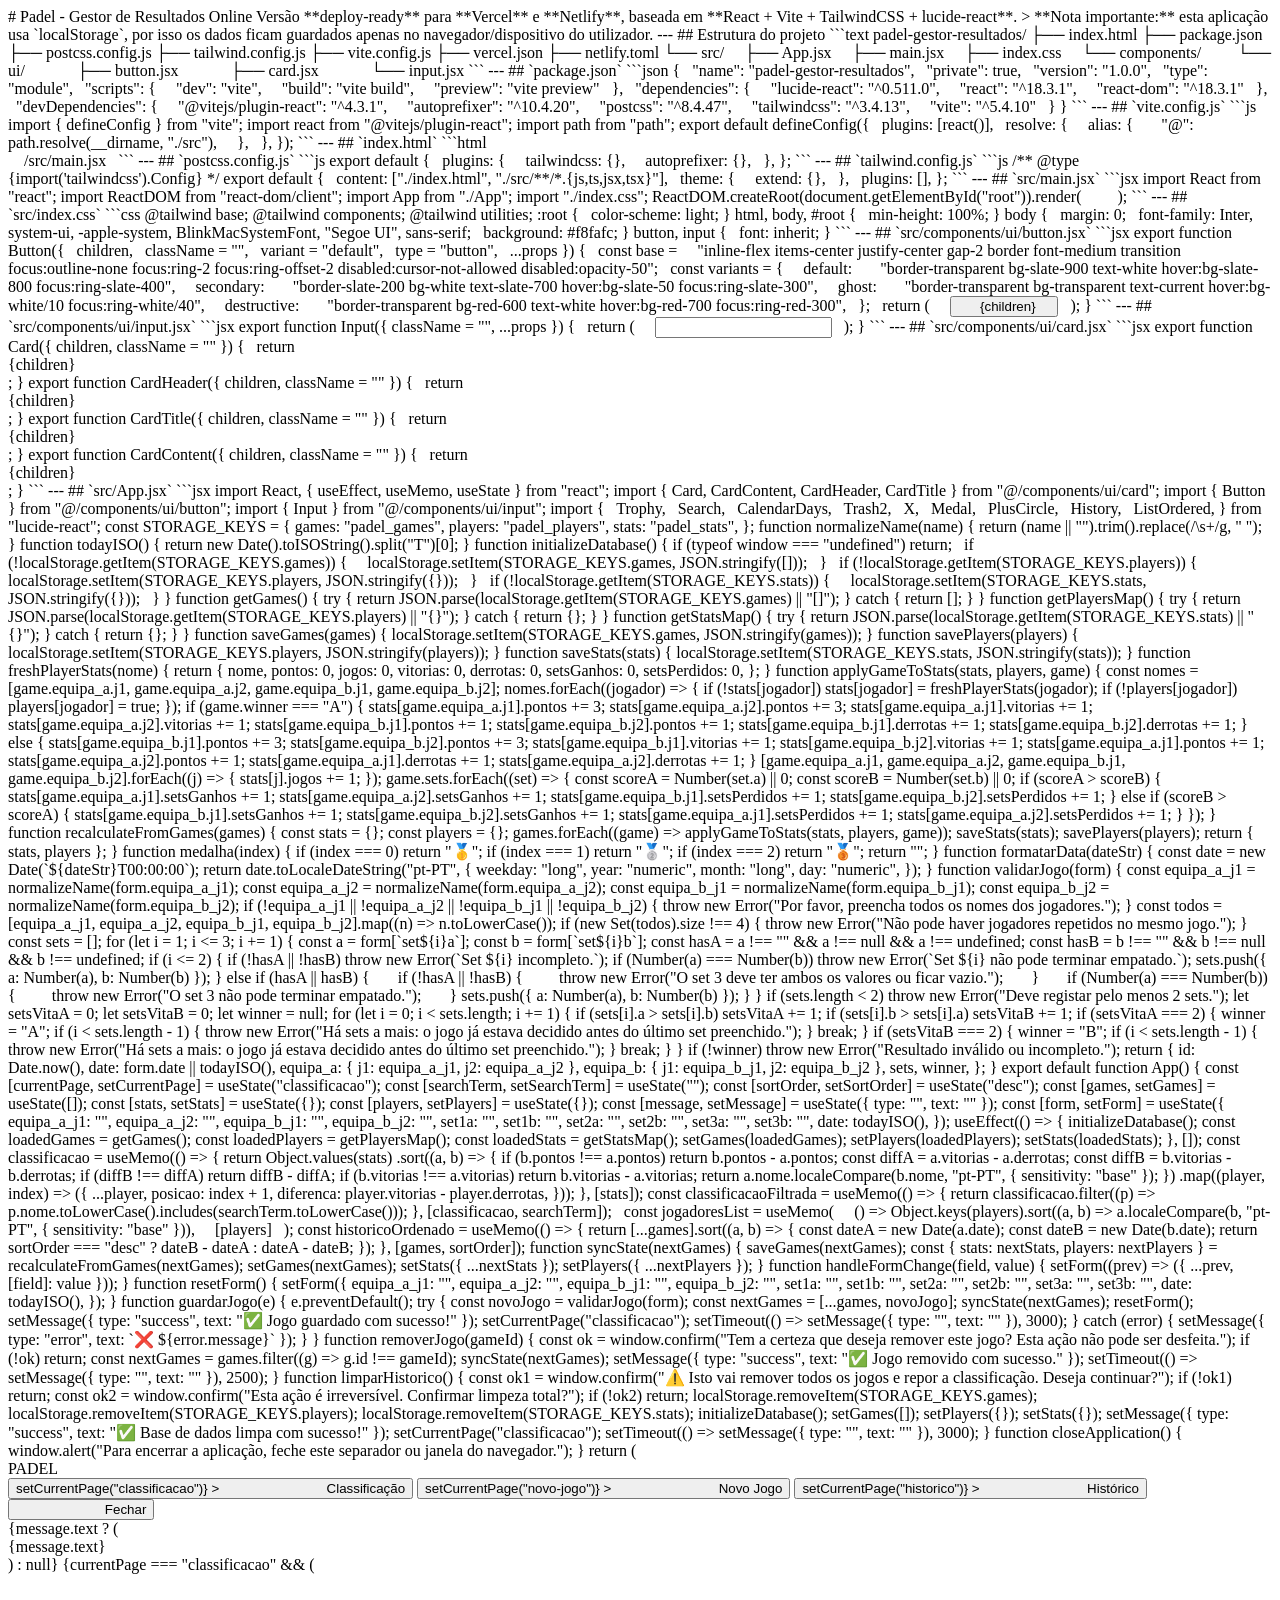
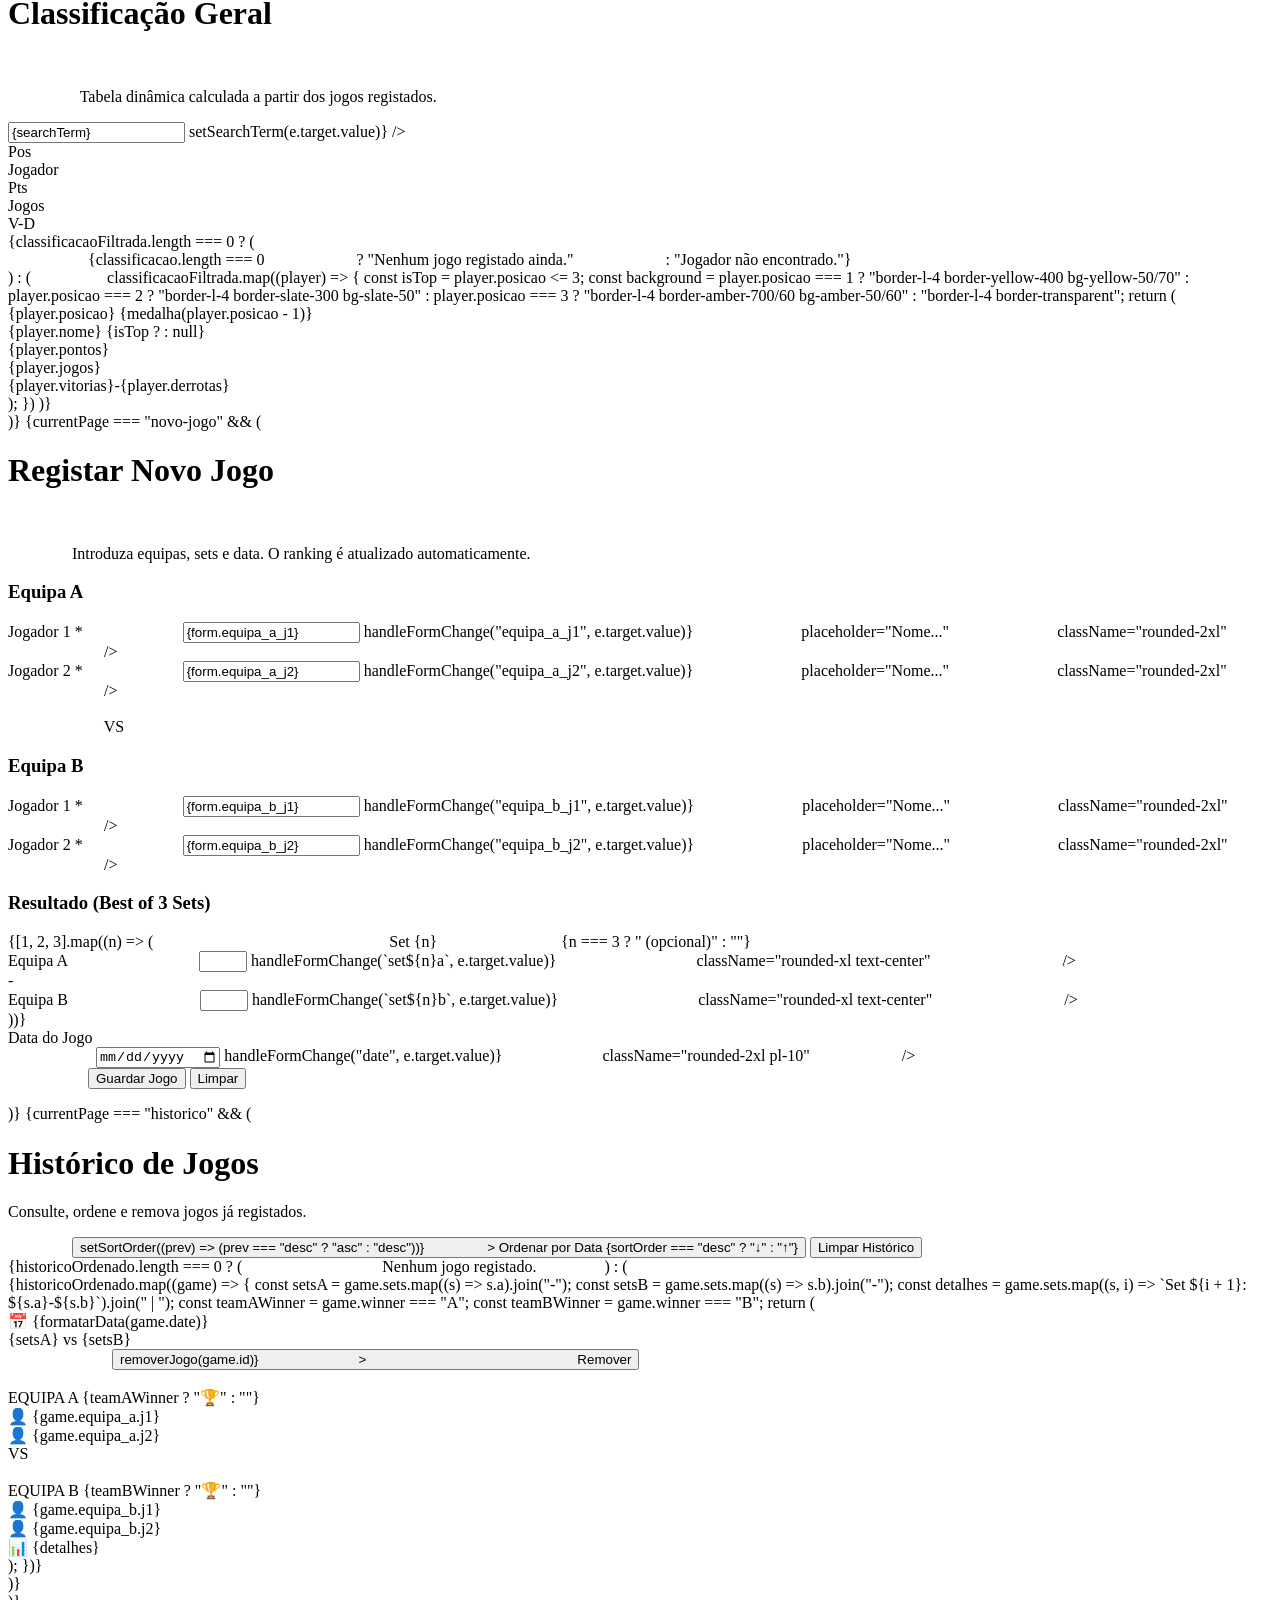
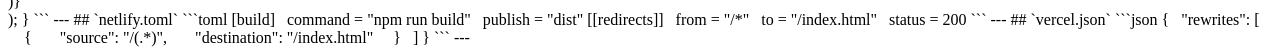
<file: EMGFA_PADEL/PadelApp_V2.html>
# Padel - Gestor de Resultados Online
Versão **deploy-ready** para **Vercel** e **Netlify**, baseada em **React + Vite + TailwindCSS + lucide-react**.
> **Nota importante:** esta aplicação usa `localStorage`, por isso os dados ficam guardados apenas no navegador/dispositivo do utilizador.


---


## Estrutura do projeto


```text
padel-gestor-resultados/
├── index.html
├── package.json
├── postcss.config.js
├── tailwind.config.js
├── vite.config.js
├── vercel.json
├── netlify.toml
└── src/
    ├── App.jsx
    ├── main.jsx
    ├── index.css
    └── components/
        └── ui/
            ├── button.jsx
            ├── card.jsx
            └── input.jsx
```


---


## `package.json`


```json
{
  "name": "padel-gestor-resultados",
  "private": true,
  "version": "1.0.0",
  "type": "module",
  "scripts": {
    "dev": "vite",
    "build": "vite build",
    "preview": "vite preview"
  },
  "dependencies": {
    "lucide-react": "^0.511.0",
    "react": "^18.3.1",
    "react-dom": "^18.3.1"
  },
  "devDependencies": {
    "@vitejs/plugin-react": "^4.3.1",
    "autoprefixer": "^10.4.20",
    "postcss": "^8.4.47",
    "tailwindcss": "^3.4.13",
    "vite": "^5.4.10"
  }
}
```
---
## `vite.config.js`


```js
import { defineConfig } from "vite";
import react from "@vitejs/plugin-react";
import path from "path";

export default defineConfig({
  plugins: [react()],
  resolve: {
    alias: {
      "@": path.resolve(__dirname, "./src"),
    },
  },
});
```
---
## `index.html`


```html
<!doctype html>
<html lang="pt">
  <head>
    <meta charset="UTF-8" />
    <meta name="viewport" content="width=device-width, initial-scale=1.0" />
    <meta
      name="description"
      content="Aplicação de gestão de resultados de padel com classificação, histórico e registo de jogos."
    />
    <title>Padel - Gestor de Resultados</title>
  </head>
  <body>
    <div id="root"></div>
    /src/main.jsx</script>
  </body>
</html>
```
---
## `postcss.config.js`


```js
export default {
  plugins: {
    tailwindcss: {},
    autoprefixer: {},
  },
};
```
---
## `tailwind.config.js`


```js
/** @type {import('tailwindcss').Config} */
export default {
  content: ["./index.html", "./src/**/*.{js,ts,jsx,tsx}"],
  theme: {
    extend: {},
  },
  plugins: [],
};
```
---
## `src/main.jsx`


```jsx
import React from "react";
import ReactDOM from "react-dom/client";
import App from "./App";
import "./index.css";

ReactDOM.createRoot(document.getElementById("root")).render(
  <React.StrictMode>
    <App />
  </React.StrictMode>
);
```
---
## `src/index.css`


```css
@tailwind base;
@tailwind components;
@tailwind utilities;

:root {
  color-scheme: light;
}

html,
body,
#root {
  min-height: 100%;
}

body {
  margin: 0;
  font-family: Inter, system-ui, -apple-system, BlinkMacSystemFont, "Segoe UI", sans-serif;
  background: #f8fafc;
}

button,
input {
  font: inherit;
}
```
---
## `src/components/ui/button.jsx`


```jsx
export function Button({
  children,
  className = "",
  variant = "default",
  type = "button",
  ...props
}) {
  const base =
    "inline-flex items-center justify-center gap-2 border font-medium transition focus:outline-none focus:ring-2 focus:ring-offset-2 disabled:cursor-not-allowed disabled:opacity-50";
  const variants = {
    default:
      "border-transparent bg-slate-900 text-white hover:bg-slate-800 focus:ring-slate-400",
    secondary:
      "border-slate-200 bg-white text-slate-700 hover:bg-slate-50 focus:ring-slate-300",
    ghost:
      "border-transparent bg-transparent text-current hover:bg-white/10 focus:ring-white/40",
    destructive:
      "border-transparent bg-red-600 text-white hover:bg-red-700 focus:ring-red-300",
  };

  return (
    <button
      type={type}
      className={`${base} ${variants[variant] || variants.default} ${className}`}
      {...props}
    >
      {children}
    </button>
  );
}
```
---
## `src/components/ui/input.jsx`


```jsx
export function Input({ className = "", ...props }) {
  return (
    <input
      className={`w-full rounded-xl border border-slate-200 bg-white px-3 py-2 text-slate-800 shadow-sm outline-none transition placeholder:text-slate-400 focus:border-blue-400 focus:ring-2 focus:ring-blue-100 ${className}`}
      {...props}
    />
  );
}
```
---
## `src/components/ui/card.jsx`


```jsx
export function Card({ children, className = "" }) {
  return <div className={`bg-white ${className}`}>{children}</div>;
}

export function CardHeader({ children, className = "" }) {
  return <div className={className}>{children}</div>;
}

export function CardTitle({ children, className = "" }) {
  return <div className={className}>{children}</div>;
}

export function CardContent({ children, className = "" }) {
  return <div className={className}>{children}</div>;
}
```
---
## `src/App.jsx`


```jsx
import React, { useEffect, useMemo, useState } from "react";
import { Card, CardContent, CardHeader, CardTitle } from "@/components/ui/card";
import { Button } from "@/components/ui/button";
import { Input } from "@/components/ui/input";
import {
  Trophy,
  Search,
  CalendarDays,
  Trash2,
  X,
  Medal,
  PlusCircle,
  History,
  ListOrdered,
} from "lucide-react";
const STORAGE_KEYS = {
  games: "padel_games",
  players: "padel_players",
  stats: "padel_stats",
};

function normalizeName(name) {
  return (name || "").trim().replace(/\s+/g, " ");
}

function todayISO() {
  return new Date().toISOString().split("T")[0];
}

function initializeDatabase() {
  if (typeof window === "undefined") return;
  if (!localStorage.getItem(STORAGE_KEYS.games)) {
    localStorage.setItem(STORAGE_KEYS.games, JSON.stringify([]));
  }
  if (!localStorage.getItem(STORAGE_KEYS.players)) {
    localStorage.setItem(STORAGE_KEYS.players, JSON.stringify({}));
  }
  if (!localStorage.getItem(STORAGE_KEYS.stats)) {
    localStorage.setItem(STORAGE_KEYS.stats, JSON.stringify({}));
  }
}

function getGames() {
  try {
    return JSON.parse(localStorage.getItem(STORAGE_KEYS.games) || "[]");
  } catch {
    return [];
  }
}

function getPlayersMap() {
  try {
    return JSON.parse(localStorage.getItem(STORAGE_KEYS.players) || "{}");
  } catch {
    return {};
  }
}

function getStatsMap() {
  try {
    return JSON.parse(localStorage.getItem(STORAGE_KEYS.stats) || "{}");
  } catch {
    return {};
  }
}

function saveGames(games) {
  localStorage.setItem(STORAGE_KEYS.games, JSON.stringify(games));
}

function savePlayers(players) {
  localStorage.setItem(STORAGE_KEYS.players, JSON.stringify(players));
}

function saveStats(stats) {
  localStorage.setItem(STORAGE_KEYS.stats, JSON.stringify(stats));
}

function freshPlayerStats(nome) {
  return {
    nome,
    pontos: 0,
    jogos: 0,
    vitorias: 0,
    derrotas: 0,
    setsGanhos: 0,
    setsPerdidos: 0,
  };
}

function applyGameToStats(stats, players, game) {
  const nomes = [game.equipa_a.j1, game.equipa_a.j2, game.equipa_b.j1, game.equipa_b.j2];

  nomes.forEach((jogador) => {
    if (!stats[jogador]) stats[jogador] = freshPlayerStats(jogador);
    if (!players[jogador]) players[jogador] = true;
  });

  if (game.winner === "A") {
    stats[game.equipa_a.j1].pontos += 3;
    stats[game.equipa_a.j2].pontos += 3;
    stats[game.equipa_a.j1].vitorias += 1;
    stats[game.equipa_a.j2].vitorias += 1;

    stats[game.equipa_b.j1].pontos += 1;
    stats[game.equipa_b.j2].pontos += 1;
    stats[game.equipa_b.j1].derrotas += 1;
    stats[game.equipa_b.j2].derrotas += 1;
  } else {
    stats[game.equipa_b.j1].pontos += 3;
    stats[game.equipa_b.j2].pontos += 3;
    stats[game.equipa_b.j1].vitorias += 1;
    stats[game.equipa_b.j2].vitorias += 1;

    stats[game.equipa_a.j1].pontos += 1;
    stats[game.equipa_a.j2].pontos += 1;
    stats[game.equipa_a.j1].derrotas += 1;
    stats[game.equipa_a.j2].derrotas += 1;
  }

  [game.equipa_a.j1, game.equipa_a.j2, game.equipa_b.j1, game.equipa_b.j2].forEach((j) => {
    stats[j].jogos += 1;
  });

  game.sets.forEach((set) => {
    const scoreA = Number(set.a) || 0;
    const scoreB = Number(set.b) || 0;


    if (scoreA > scoreB) {
      stats[game.equipa_a.j1].setsGanhos += 1;
      stats[game.equipa_a.j2].setsGanhos += 1;
      stats[game.equipa_b.j1].setsPerdidos += 1;
      stats[game.equipa_b.j2].setsPerdidos += 1;
    } else if (scoreB > scoreA) {
      stats[game.equipa_b.j1].setsGanhos += 1;
      stats[game.equipa_b.j2].setsGanhos += 1;
      stats[game.equipa_a.j1].setsPerdidos += 1;
      stats[game.equipa_a.j2].setsPerdidos += 1;
    }
  });
}

function recalculateFromGames(games) {
  const stats = {};
  const players = {};
  games.forEach((game) => applyGameToStats(stats, players, game));
  saveStats(stats);
  savePlayers(players);
  return { stats, players };
}

function medalha(index) {
  if (index === 0) return "🥇";
  if (index === 1) return "🥈";
  if (index === 2) return "🥉";
  return "";
}

function formatarData(dateStr) {
  const date = new Date(`${dateStr}T00:00:00`);
  return date.toLocaleDateString("pt-PT", {
    weekday: "long",
    year: "numeric",
    month: "long",
    day: "numeric",
  });
}

function validarJogo(form) {
  const equipa_a_j1 = normalizeName(form.equipa_a_j1);
  const equipa_a_j2 = normalizeName(form.equipa_a_j2);
  const equipa_b_j1 = normalizeName(form.equipa_b_j1);
  const equipa_b_j2 = normalizeName(form.equipa_b_j2);

  if (!equipa_a_j1 || !equipa_a_j2 || !equipa_b_j1 || !equipa_b_j2) {
    throw new Error("Por favor, preencha todos os nomes dos jogadores.");
  }

  const todos = [equipa_a_j1, equipa_a_j2, equipa_b_j1, equipa_b_j2].map((n) => n.toLowerCase());
  if (new Set(todos).size !== 4) {
    throw new Error("Não pode haver jogadores repetidos no mesmo jogo.");
  }

  const sets = [];


  for (let i = 1; i <= 3; i += 1) {
    const a = form[`set${i}a`];
    const b = form[`set${i}b`];
    const hasA = a !== "" && a !== null && a !== undefined;
    const hasB = b !== "" && b !== null && b !== undefined;

    if (i <= 2) {
      if (!hasA || !hasB) throw new Error(`Set ${i} incompleto.`);
      if (Number(a) === Number(b)) throw new Error(`Set ${i} não pode terminar empatado.`);
      sets.push({ a: Number(a), b: Number(b) });
    } else if (hasA || hasB) {
      if (!hasA || !hasB) {
        throw new Error("O set 3 deve ter ambos os valores ou ficar vazio.");
      }
      if (Number(a) === Number(b)) {
        throw new Error("O set 3 não pode terminar empatado.");
      }
      sets.push({ a: Number(a), b: Number(b) });
    }
  }

  if (sets.length < 2) throw new Error("Deve registar pelo menos 2 sets.");

  let setsVitaA = 0;
  let setsVitaB = 0;
  let winner = null;

  for (let i = 0; i < sets.length; i += 1) {
    if (sets[i].a > sets[i].b) setsVitaA += 1;
    if (sets[i].b > sets[i].a) setsVitaB += 1;

    if (setsVitaA === 2) {
      winner = "A";
      if (i < sets.length - 1) {
        throw new Error("Há sets a mais: o jogo já estava decidido antes do último set preenchido.");
      }
      break;
    }


    if (setsVitaB === 2) {
      winner = "B";
      if (i < sets.length - 1) {
        throw new Error("Há sets a mais: o jogo já estava decidido antes do último set preenchido.");
      }
      break;
    }
  }

  if (!winner) throw new Error("Resultado inválido ou incompleto.");

  return {
    id: Date.now(),
    date: form.date || todayISO(),
    equipa_a: { j1: equipa_a_j1, j2: equipa_a_j2 },
    equipa_b: { j1: equipa_b_j1, j2: equipa_b_j2 },
    sets,
    winner,
  };
}

export default function App() {
  const [currentPage, setCurrentPage] = useState("classificacao");
  const [searchTerm, setSearchTerm] = useState("");
  const [sortOrder, setSortOrder] = useState("desc");
  const [games, setGames] = useState([]);
  const [stats, setStats] = useState({});
  const [players, setPlayers] = useState({});
  const [message, setMessage] = useState({ type: "", text: "" });
  const [form, setForm] = useState({
    equipa_a_j1: "",
    equipa_a_j2: "",
    equipa_b_j1: "",
    equipa_b_j2: "",
    set1a: "",
    set1b: "",
    set2a: "",
    set2b: "",
    set3a: "",
    set3b: "",
    date: todayISO(),
  });

  useEffect(() => {
    initializeDatabase();
    const loadedGames = getGames();
    const loadedPlayers = getPlayersMap();
    const loadedStats = getStatsMap();
    setGames(loadedGames);
    setPlayers(loadedPlayers);
    setStats(loadedStats);
  }, []);

  const classificacao = useMemo(() => {
    return Object.values(stats)
      .sort((a, b) => {
        if (b.pontos !== a.pontos) return b.pontos - a.pontos;
        const diffA = a.vitorias - a.derrotas;
        const diffB = b.vitorias - b.derrotas;
        if (diffB !== diffA) return diffB - diffA;
        if (b.vitorias !== a.vitorias) return b.vitorias - a.vitorias;
        return a.nome.localeCompare(b.nome, "pt-PT", { sensitivity: "base" });
      })
      .map((player, index) => ({
        ...player,
        posicao: index + 1,
        diferenca: player.vitorias - player.derrotas,
      }));
  }, [stats]);

  const classificacaoFiltrada = useMemo(() => {
    return classificacao.filter((p) => p.nome.toLowerCase().includes(searchTerm.toLowerCase()));
  }, [classificacao, searchTerm]);

  const jogadoresList = useMemo(
    () => Object.keys(players).sort((a, b) => a.localeCompare(b, "pt-PT", { sensitivity: "base" })),
    [players]
  );
  const historicoOrdenado = useMemo(() => {
    return [...games].sort((a, b) => {
      const dateA = new Date(a.date);
      const dateB = new Date(b.date);
      return sortOrder === "desc" ? dateB - dateA : dateA - dateB;
    });
  }, [games, sortOrder]);

  function syncState(nextGames) {
    saveGames(nextGames);
    const { stats: nextStats, players: nextPlayers } = recalculateFromGames(nextGames);
    setGames(nextGames);
    setStats({ ...nextStats });
    setPlayers({ ...nextPlayers });
  }

  function handleFormChange(field, value) {
    setForm((prev) => ({ ...prev, [field]: value }));
  }

  function resetForm() {
    setForm({
      equipa_a_j1: "",
      equipa_a_j2: "",
      equipa_b_j1: "",
      equipa_b_j2: "",
      set1a: "",
      set1b: "",
      set2a: "",
      set2b: "",
      set3a: "",
      set3b: "",
      date: todayISO(),
    });
  }

  function guardarJogo(e) {
    e.preventDefault();


    try {
      const novoJogo = validarJogo(form);
      const nextGames = [...games, novoJogo];
      syncState(nextGames);
      resetForm();
      setMessage({ type: "success", text: "✅ Jogo guardado com sucesso!" });
      setCurrentPage("classificacao");
      setTimeout(() => setMessage({ type: "", text: "" }), 3000);
    } catch (error) {
      setMessage({ type: "error", text: `❌ ${error.message}` });
    }
  }

  function removerJogo(gameId) {
    const ok = window.confirm("Tem a certeza que deseja remover este jogo? Esta ação não pode ser desfeita.");
    if (!ok) return;


    const nextGames = games.filter((g) => g.id !== gameId);
    syncState(nextGames);
    setMessage({ type: "success", text: "✅ Jogo removido com sucesso." });
    setTimeout(() => setMessage({ type: "", text: "" }), 2500);
  }

  function limparHistorico() {
    const ok1 = window.confirm("⚠️ Isto vai remover todos os jogos e repor a classificação. Deseja continuar?");
    if (!ok1) return;


    const ok2 = window.confirm("Esta ação é irreversível. Confirmar limpeza total?");
    if (!ok2) return;


    localStorage.removeItem(STORAGE_KEYS.games);
    localStorage.removeItem(STORAGE_KEYS.players);
    localStorage.removeItem(STORAGE_KEYS.stats);
    initializeDatabase();
    setGames([]);
    setPlayers({});
    setStats({});
    setMessage({ type: "success", text: "✅ Base de dados limpa com sucesso!" });
    setCurrentPage("classificacao");
    setTimeout(() => setMessage({ type: "", text: "" }), 3000);
  }

  function closeApplication() {
    window.alert("Para encerrar a aplicação, feche este separador ou janela do navegador.");
  }

  return (
    <div className="min-h-screen bg-slate-50 text-slate-800">
      <header className="sticky top-0 z-20 border-b border-slate-200 bg-gradient-to-r from-blue-600 to-sky-400 text-white shadow-sm">
        <div className="mx-auto flex max-w-6xl flex-col gap-3 px-4 py-4 md:flex-row md:items-center md:justify-between">
          <div className="flex items-center gap-3 text-2xl font-bold tracking-tight">
            <div className="flex h-11 w-11 items-center justify-center rounded-2xl bg-white text-blue-600 shadow-sm">
              <Trophy className="h-6 w-6" />
            </div>
            <span>PADEL</span>
          </div>

          <nav className="grid grid-cols-3 gap-2 md:flex md:flex-wrap md:justify-center">
            <Button
              variant={currentPage === "classificacao" ? "secondary" : "ghost"}
              className={
                currentPage === "classificacao"
                  ? "rounded-full bg-white text-blue-600 hover:bg-white/90"
                  : "rounded-full bg-white/20 text-white hover:bg-white/30"
              }
              onClick={() => setCurrentPage("classificacao")}
            >
              <ListOrdered className="mr-2 h-4 w-4" />
              Classificação
            </Button>


            <Button
              variant={currentPage === "novo-jogo" ? "secondary" : "ghost"}
              className={
                currentPage === "novo-jogo"
                  ? "rounded-full bg-white text-blue-600 hover:bg-white/90"
                  : "rounded-full bg-white/20 text-white hover:bg-white/30"
              }
              onClick={() => setCurrentPage("novo-jogo")}
            >
              <PlusCircle className="mr-2 h-4 w-4" />
              Novo Jogo
            </Button>


            <Button
              variant={currentPage === "historico" ? "secondary" : "ghost"}
              className={
                currentPage === "historico"
                  ? "rounded-full bg-white text-blue-600 hover:bg-white/90"
                  : "rounded-full bg-white/20 text-white hover:bg-white/30"
              }
              onClick={() => setCurrentPage("historico")}
            >
              <History className="mr-2 h-4 w-4" />
              Histórico
            </Button>
          </nav>

          <Button variant="secondary" className="rounded-full" onClick={closeApplication}>
            <X className="mr-2 h-4 w-4" />
            Fechar
          </Button>
        </div>
      </header>

      <main className="mx-auto w-full max-w-6xl p-4 md:p-6">
        {message.text ? (
          <div
            className={`mb-4 rounded-2xl border px-4 py-3 text-sm font-medium shadow-sm ${
              message.type === "success"
                ? "border-emerald-200 bg-emerald-50 text-emerald-700"
                : "border-red-200 bg-red-50 text-red-700"
            }`}
          >
            {message.text}
          </div>
        ) : null}

        {currentPage === "classificacao" && (
          <div className="space-y-4">
            <div className="flex flex-col gap-3 md:flex-row md:items-end md:justify-between">
              <div>
                <h1 className="text-3xl font-bold text-blue-600">Classificação Geral</h1>
                <p className="mt-1 text-sm text-slate-500">
                  Tabela dinâmica calculada a partir dos jogos registados.
                </p>
              </div>


              <div className="relative w-full md:max-w-sm">
                <Search className="pointer-events-none absolute left-3 top-1/2 h-4 w-4 -translate-y-1/2 text-slate-400" />
                <Input
                  className="rounded-2xl border-slate-200 bg-white pl-10 shadow-sm"
                  placeholder="Procurar jogador..."
                  value={searchTerm}
                  onChange={(e) => setSearchTerm(e.target.value)}
                />
              </div>
            </div>

            <Card className="overflow-hidden rounded-3xl border-0 shadow-sm">
              <CardContent className="p-0">
                <div className="grid grid-cols-[56px_1fr_68px_72px_72px] gap-2 border-b bg-slate-100 px-3 py-3 text-xs font-semibold uppercase tracking-wide text-slate-600 md:grid-cols-[72px_1fr_96px_96px_96px] md:px-5 md:text-sm">
                  <div className="text-center">Pos</div>
                  <div>Jogador</div>
                  <div className="text-center">Pts</div>
                  <div className="text-center">Jogos</div>
                  <div className="text-center">V-D</div>
                </div>

                {classificacaoFiltrada.length === 0 ? (
                  <div className="px-6 py-12 text-center text-slate-400">
                    {classificacao.length === 0
                      ? "Nenhum jogo registado ainda."
                      : "Jogador não encontrado."}
                  </div>
                ) : (
                  classificacaoFiltrada.map((player) => {
                    const isTop = player.posicao <= 3;
                    const background =
                      player.posicao === 1
                        ? "border-l-4 border-yellow-400 bg-yellow-50/70"
                        : player.posicao === 2
                        ? "border-l-4 border-slate-300 bg-slate-50"
                        : player.posicao === 3
                        ? "border-l-4 border-amber-700/60 bg-amber-50/60"
                        : "border-l-4 border-transparent";

                    return (
                      <div
                        key={`${player.nome}-${player.posicao}`}
                        className={`grid grid-cols-[56px_1fr_68px_72px_72px] gap-2 border-b px-3 py-3 text-sm transition hover:bg-slate-50 md:grid-cols-[72px_1fr_96px_96px_96px] md:px-5 ${background}`}
                      >
                        <div className="text-center font-bold text-blue-600">
                          {player.posicao}
                          <span className="ml-1">{medalha(player.posicao - 1)}</span>
                        </div>
                        <div className="truncate font-semibold text-slate-800">
                          {player.nome}
                          {isTop ? <Medal className="ml-2 inline h-4 w-4 text-amber-500" /> : null}
                        </div>
                        <div className="text-center font-bold text-emerald-600">{player.pontos}</div>
                        <div className="text-center text-slate-500">{player.jogos}</div>
                        <div className="text-center text-slate-500">
                          {player.vitorias}-{player.derrotas}
                        </div>
                      </div>
                    );
                  })
                )}
              </CardContent>
            </Card>
          </div>
        )}

        {currentPage === "novo-jogo" && (
          <div className="space-y-4">
            <div>
              <h1 className="text-3xl font-bold text-blue-600">Registar Novo Jogo</h1>
              <p className="mt-1 text-sm text-slate-500">
                Introduza equipas, sets e data. O ranking é atualizado automaticamente.
              </p>
            </div>

            <Card className="rounded-3xl border-0 shadow-sm">
              <CardContent className="p-4 md:p-6">
                <form onSubmit={guardarJogo} className="space-y-8">
                  <datalist id="jogadores-list">
                    {jogadoresList.map((j) => (
                      <option value={j} key={j} />
                    ))}
                  </datalist>

                  <div className="grid gap-6 lg:grid-cols-[1fr_auto_1fr] lg:items-start">
                    <section className="space-y-4">
                      <h3 className="text-lg font-semibold text-slate-800">Equipa A</h3>
                      <div className="space-y-2">
                        <label className="text-sm font-medium text-slate-700">Jogador 1 *</label>
                        <Input
                          list="jogadores-list"
                          value={form.equipa_a_j1}
                          onChange={(e) => handleFormChange("equipa_a_j1", e.target.value)}
                          placeholder="Nome..."
                          className="rounded-2xl"
                        />
                      </div>
                      <div className="space-y-2">
                        <label className="text-sm font-medium text-slate-700">Jogador 2 *</label>
                        <Input
                          list="jogadores-list"
                          value={form.equipa_a_j2}
                          onChange={(e) => handleFormChange("equipa_a_j2", e.target.value)}
                          placeholder="Nome..."
                          className="rounded-2xl"
                        />
                      </div>
                    </section>

                    <div className="flex items-center justify-center py-2 lg:py-16">
                      <div className="rounded-full bg-blue-50 px-5 py-3 text-xl font-bold tracking-wider text-blue-600 shadow-sm">
                        VS
                      </div>
                    </div>

                    <section className="space-y-4">
                      <h3 className="text-lg font-semibold text-slate-800">Equipa B</h3>
                      <div className="space-y-2">
                        <label className="text-sm font-medium text-slate-700">Jogador 1 *</label>
                        <Input
                          list="jogadores-list"
                          value={form.equipa_b_j1}
                          onChange={(e) => handleFormChange("equipa_b_j1", e.target.value)}
                          placeholder="Nome..."
                          className="rounded-2xl"
                        />
                      </div>
                      <div className="space-y-2">
                        <label className="text-sm font-medium text-slate-700">Jogador 2 *</label>
                        <Input
                          list="jogadores-list"
                          value={form.equipa_b_j2}
                          onChange={(e) => handleFormChange("equipa_b_j2", e.target.value)}
                          placeholder="Nome..."
                          className="rounded-2xl"
                        />
                      </div>
                    </section>
                  </div>

                  <section className="space-y-4">
                    <h3 className="text-lg font-semibold text-slate-800">Resultado (Best of 3 Sets)</h3>
                    <div className="grid gap-4 md:grid-cols-3">
                      {[1, 2, 3].map((n) => (
                        <Card key={n} className="rounded-2xl border border-slate-200 shadow-none">
                          <CardHeader className="pb-2">
                            <CardTitle className="text-base">
                              Set {n}
                              {n === 3 ? " (opcional)" : ""}
                            </CardTitle>
                          </CardHeader>
                          <CardContent>
                            <div className="flex items-center justify-between gap-3">
                              <div className="flex-1 space-y-1">
                                <label className="text-xs font-medium text-slate-500">Equipa A</label>
                                <Input
                                  type="number"
                                  min="0"
                                  max="10"
                                  value={form[`set${n}a`]}
                                  onChange={(e) => handleFormChange(`set${n}a`, e.target.value)}
                                  className="rounded-xl text-center"
                                />
                              </div>
                              <div className="pt-5 text-lg font-bold text-slate-400">-</div>
                              <div className="flex-1 space-y-1">
                                <label className="text-xs font-medium text-slate-500">Equipa B</label>
                                <Input
                                  type="number"
                                  min="0"
                                  max="10"
                                  value={form[`set${n}b`]}
                                  onChange={(e) => handleFormChange(`set${n}b`, e.target.value)}
                                  className="rounded-xl text-center"
                                />
                              </div>
                            </div>
                          </CardContent>
                        </Card>
                      ))}
                    </div>
                  </section>

                  <section className="space-y-2">
                    <label className="text-sm font-medium text-slate-700">Data do Jogo</label>
                    <div className="relative max-w-xs">
                      <CalendarDays className="pointer-events-none absolute left-3 top-1/2 h-4 w-4 -translate-y-1/2 text-slate-400" />
                      <Input
                        type="date"
                        value={form.date}
                        onChange={(e) => handleFormChange("date", e.target.value)}
                        className="rounded-2xl pl-10"
                      />
                    </div>
                  </section>

                  <div className="grid gap-3 md:grid-cols-2">
                    <Button
                      type="submit"
                      className="rounded-2xl bg-gradient-to-r from-blue-600 to-sky-400 text-white hover:from-blue-700 hover:to-sky-500"
                    >
                      Guardar Jogo
                    </Button>
                    <Button type="button" variant="secondary" className="rounded-2xl" onClick={resetForm}>
                      Limpar
                    </Button>
                  </div>
                </form>
              </CardContent>
            </Card>
          </div>
        )}

        {currentPage === "historico" && (
          <div className="space-y-4">
            <div className="flex flex-col gap-3 md:flex-row md:items-center md:justify-between">
              <div>
                <h1 className="text-3xl font-bold text-blue-600">Histórico de Jogos</h1>
                <p className="mt-1 text-sm text-slate-500">Consulte, ordene e remova jogos já registados.</p>
              </div>
              <div className="flex flex-col gap-2 sm:flex-row">
                <Button
                  variant="secondary"
                  className="rounded-2xl"
                  onClick={() => setSortOrder((prev) => (prev === "desc" ? "asc" : "desc"))}
                >
                  Ordenar por Data {sortOrder === "desc" ? "↓" : "↑"}
                </Button>
                <Button variant="destructive" className="rounded-2xl" onClick={limparHistorico}>
                  Limpar Histórico
                </Button>
              </div>
            </div>

            {historicoOrdenado.length === 0 ? (
              <Card className="rounded-3xl border-0 shadow-sm">
                <CardContent className="px-6 py-12 text-center text-slate-400">
                  Nenhum jogo registado.
                </CardContent>
              </Card>
            ) : (
              <div className="grid gap-4">
                {historicoOrdenado.map((game) => {
                  const setsA = game.sets.map((s) => s.a).join("-");
                  const setsB = game.sets.map((s) => s.b).join("-");
                  const detalhes = game.sets.map((s, i) => `Set ${i + 1}: ${s.a}-${s.b}`).join(" | ");
                  const teamAWinner = game.winner === "A";
                  const teamBWinner = game.winner === "B";

                  return (
                    <Card key={game.id} className="rounded-3xl border-0 shadow-sm transition hover:shadow-md">
                      <CardContent className="p-4 md:p-6">
                        <div className="flex flex-col gap-3 md:flex-row md:items-start md:justify-between">
                          <div>
                            <div className="text-sm text-slate-500">📅 {formatarData(game.date)}</div>
                          </div>
                          <div className="inline-flex w-fit items-center rounded-full bg-blue-50 px-4 py-2 text-sm font-bold text-blue-600">
                            {setsA} vs {setsB}
                          </div>
                          <Button
                            variant="destructive"
                            className="rounded-2xl"
                            onClick={() => removerJogo(game.id)}
                          >
                            <Trash2 className="mr-2 h-4 w-4" />
                            Remover
                          </Button>
                        </div>

                        <div className="mt-5 grid gap-4 md:grid-cols-[1fr_auto_1fr] md:items-center">
                          <div
                            className={`rounded-2xl p-4 ${
                              teamAWinner ? "border-l-4 border-emerald-500 bg-emerald-50" : "bg-slate-100"
                            }`}
                          >
                            <div className="mb-2 font-bold">EQUIPA A {teamAWinner ? "🏆" : ""}</div>
                            <div className="text-sm text-slate-600">👤 {game.equipa_a.j1}</div>
                            <div className="text-sm text-slate-600">👤 {game.equipa_a.j2}</div>
                          </div>

                          <div className="hidden text-center text-lg font-bold text-blue-600 md:block">VS</div>

                          <div
                            className={`rounded-2xl p-4 ${
                              teamBWinner ? "border-l-4 border-emerald-500 bg-emerald-50" : "bg-slate-100"
                            }`}
                          >
                            <div className="mb-2 font-bold">EQUIPA B {teamBWinner ? "🏆" : ""}</div>
                            <div className="text-sm text-slate-600">👤 {game.equipa_b.j1}</div>
                            <div className="text-sm text-slate-600">👤 {game.equipa_b.j2}</div>
                          </div>
                        </div>

                        <div className="mt-4 border-t border-slate-200 pt-4 text-sm text-slate-500">📊 {detalhes}</div>
                      </CardContent>
                    </Card>
                  );
                })}
              </div>
            )}
          </div>
        )}
      </main>
    </div>
  );
}
```
---


## `netlify.toml`


```toml
[build]
  command = "npm run build"
  publish = "dist"

[[redirects]]
  from = "/*"
  to = "/index.html"
  status = 200
```
---


## `vercel.json`


```json
{
  "rewrites": [
    {
      "source": "/(.*)",
      "destination": "/index.html"
    }
  ]
}
```
---
</file>
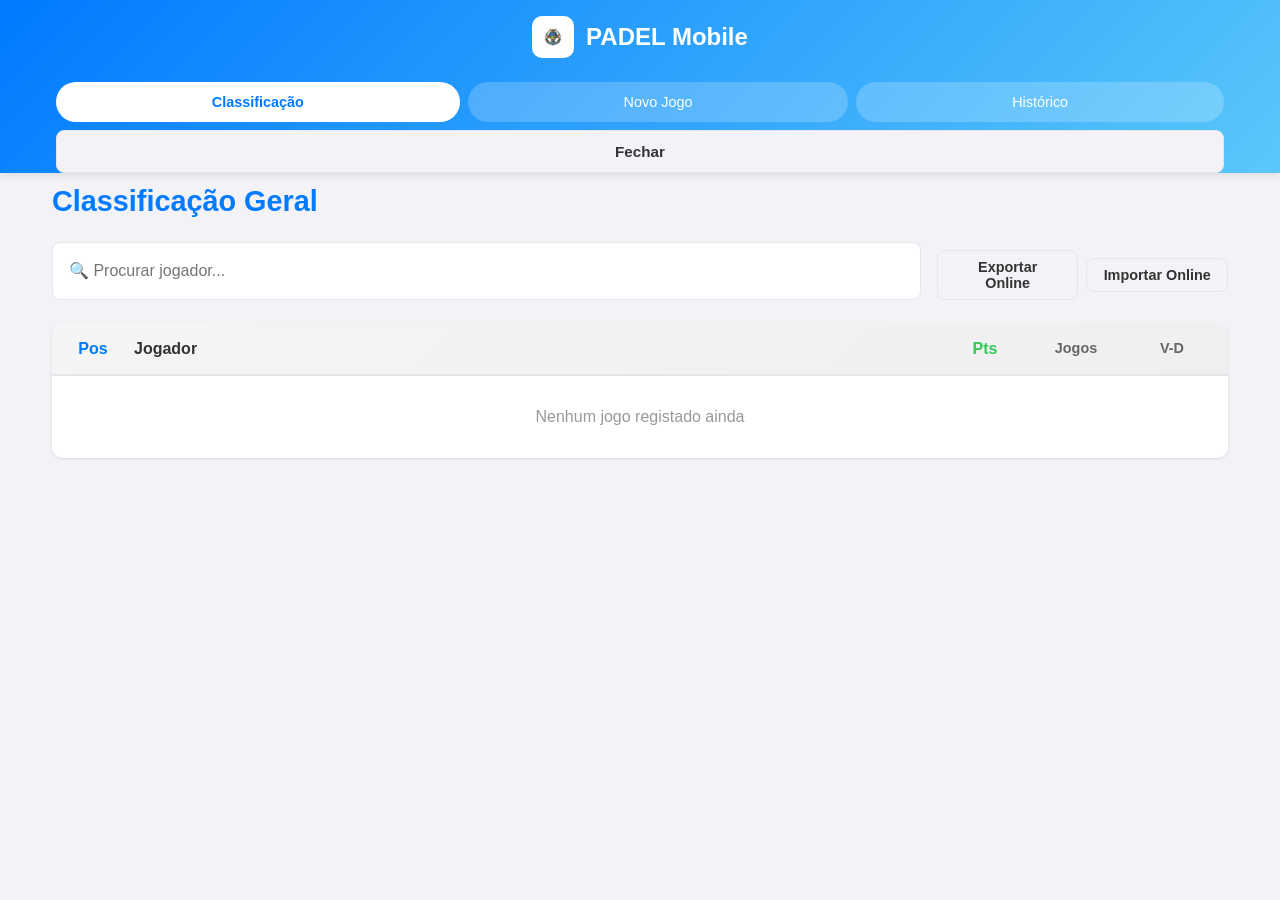
<file: EMGFA_PADEL/app/mobile.html>
<!DOCTYPE html>
<html lang="pt">
<head>
    <meta charset="UTF-8">
    <meta name="viewport" content="width=device-width, initial-scale=1.0, maximum-scale=1.0, user-scalable=no">
    <title>Padel Mobile</title>
    <link rel="stylesheet" href="css/styles.css">
</head>
<body class="mobile-version">
    <div id="app">
        <!-- Navegação -->
        <nav class="navbar">
            <div class="navbar-container">
                <div class="navbar-brand">
                    <img src="logo_P_EMGFA.png" alt="EMGFA Logo" class="navbar-logo">
                    <span>PADEL Mobile</span>
                </div>
                <div class="nav-buttons">
                    <button class="nav-btn active" data-page="classificacao">Classificação</button>
                    <button class="nav-btn" data-page="novo-jogo">Novo Jogo</button>
                    <button class="nav-btn" data-page="historico">Histórico</button>
                </div>
                <button id="btn-close-app" class="btn btn-secondary btn-close" type="button">Fechar</button>
            </div>
        </nav>

        <!-- Página: Classificação -->
        <div id="classificacao" class="page active">
            <div class="container">
                <h1>Classificação Geral</h1>
                
                <div class="filters">
                    <input type="text" id="search-jogador" placeholder="🔍 Procurar jogador..." class="search-input">
                    <div style="display:flex;gap:0.5rem;align-items:center;">
                        <button id="btn-export-online" class="btn btn-small btn-secondary" type="button">Exportar Online</button>
                        <button id="btn-import-online" class="btn btn-small btn-secondary" type="button">Importar Online</button>
                    </div>
                </div>

                <div id="classificacao-container" class="classificacao-table">
                    <div class="table-header">
                        <div class="table-cell rank">Pos</div>
                        <div class="table-cell name">Jogador</div>
                        <div class="table-cell pts">Pts</div>
                        <div class="table-cell stats">Jogos</div>
                        <div class="table-cell stats">V-D</div>
                    </div>
                    <div id="clasificacao-list"></div>
                </div>
            </div>
        </div>

        <!-- Página: Novo Jogo -->
        <div id="novo-jogo" class="page">
            <div class="container">
                <h1>Registar Novo Jogo</h1>
                
                <form id="form-novo-jogo" class="game-form">
                    <div class="form-section">
                        <h3>Equipa A</h3>
                        <div class="form-group">
                            <label>Jogador 1 *</label>
                            <input type="text" id="equipa-a-j1" placeholder="Nome..." list="jogadores-list" required>
                        </div>
                        <div class="form-group">
                            <label>Jogador 2 *</label>
                            <input type="text" id="equipa-a-j2" placeholder="Nome..." list="jogadores-list" required>
                        </div>
                    </div>

                    <div class="vs-separator">VS</div>

                    <div class="form-section">
                        <h3>Equipa B</h3>
                        <div class="form-group">
                            <label>Jogador 1 *</label>
                            <input type="text" id="equipa-b-j1" placeholder="Nome..." list="jogadores-list" required>
                        </div>
                        <div class="form-group">
                            <label>Jogador 2 *</label>
                            <input type="text" id="equipa-b-j2" placeholder="Nome..." list="jogadores-list" required>
                        </div>
                    </div>

                    <datalist id="jogadores-list"></datalist>

                    <div class="form-section">
                        <h3>Resultado (Best of 3 Sets)</h3>
                        
                        <div class="sets-container">
                            <div class="set-item">
                                <label>Set 1: Equipa A</label>
                                <input type="number" id="set1-a" min="0" max="10" required>
                                <span class="vs">-</span>
                                <input type="number" id="set1-b" min="0" max="10" required>
                                <label>Equipa B</label>
                            </div>

                            <div class="set-item">
                                <label>Set 2: Equipa A</label>
                                <input type="number" id="set2-a" min="0" max="10" required>
                                <span class="vs">-</span>
                                <input type="number" id="set2-b" min="0" max="10" required>
                                <label>Equipa B</label>
                            </div>

                            <div class="set-item">
                                <label>Set 3: Equipa A</label>
                                <input type="number" id="set3-a" min="0" max="10">
                                <span class="vs">-</span>
                                <input type="number" id="set3-b" min="0" max="10">
                                <label>Equipa B (se necessário)</label>
                            </div>
                        </div>
                    </div>

                    <div class="form-group">
                        <label>Data do Jogo</label>
                        <input type="date" id="data-jogo">
                    </div>

                    <button type="submit" class="btn btn-primary">Guardar Jogo</button>
                    <button type="reset" class="btn btn-secondary">Limpar</button>
                </form>

                <div id="msg-jogo" class="message"></div>
            </div>
        </div>

        <!-- Página: Histórico -->
        <div id="historico" class="page">
            <div class="container">
                <h1>Histórico de Jogos</h1>
                
                <div class="filters">
                    <button id="btn-ordenar" class="btn btn-small">Ordenar por Data ↓</button>
                    <button id="btn-limpar-historico" class="btn btn-small btn-danger">Limpar Histórico</button>
                </div>

                <div id="historico-container" class="games-list">
                    <!-- Jogos serão preenchidos aqui -->
                </div>
            </div>
        </div>
    </div>

    <script src="js/database.js"></script>
    <script src="js/app.js"></script>
</body>
</html>
</file>
<file: EMGFA_PADEL/app/css/styles.css>
/* Reset e Base */
* {
    margin: 0;
    padding: 0;
    box-sizing: border-box;
}

:root {
    --primary: #007AFF;
    --secondary: #5AC8FA;
    --success: #34C759;
    --danger: #FF3B30;
    --warning: #FF9500;
    --dark: #1C1C1E;
    --light: #F2F2F7;
    --border: #E5E5EA;
    --text: #333;
    --text-light: #666;
}

html, body {
    height: 100%;
    font-family: -apple-system, BlinkMacSystemFont, 'Segoe UI', Roboto, Oxygen, Ubuntu, Cantarell, sans-serif;
    background-color: var(--light);
    color: var(--text);
}

#app {
    display: flex;
    flex-direction: column;
    min-height: 100vh;
}

/* Navbar */
.navbar {
    background: linear-gradient(135deg, var(--primary) 0%, var(--secondary) 100%);
    color: white;
    padding: 0;
    box-shadow: 0 2px 8px rgba(0, 0, 0, 0.1);
    position: sticky;
    top: 0;
    z-index: 100;
}

.navbar-container {
    display: flex;
    justify-content: space-between;
    align-items: center;
    max-width: 1200px;
    margin: 0 auto;
    width: 100%;
    padding: 0 1rem;
}

.navbar-brand {
    display: flex;
    align-items: center;
    gap: 0.75rem;
    font-size: 1.5rem;
    font-weight: bold;
    padding: 1rem 0;
    min-width: 120px;
}

.navbar-logo {
    width: 42px;
    height: 42px;
    object-fit: contain;
    border-radius: 10px;
    background: white;
    padding: 4px;
}

.nav-buttons {
    display: flex;
    gap: 0.5rem;
    overflow-x: auto;
}

.nav-btn {
    background: rgba(255, 255, 255, 0.2);
    color: white;
    border: none;
    padding: 0.75rem 1rem;
    border-radius: 20px;
    cursor: pointer;
    font-size: 0.9rem;
    white-space: nowrap;
    transition: all 0.3s ease;
}

.nav-btn:hover {
    background: rgba(255, 255, 255, 0.3);
}

.nav-btn.active {
    background: white;
    color: var(--primary);
    font-weight: bold;
}

/* Container Principal */
.container {
    max-width: 1200px;
    margin: 0 auto;
    padding: 1rem;
    width: 100%;
}

/* Páginas */
.page {
    flex: 1;
    display: none;
    padding-bottom: 2rem;
    animation: fadeIn 0.3s ease-in;
}

.page.active {
    display: block;
}

@keyframes fadeIn {
    from { opacity: 0; }
    to { opacity: 1; }
}

h1 {
    font-size: 1.8rem;
    margin-bottom: 1.5rem;
    color: var(--primary);
}

h3 {
    font-size: 1.1rem;
    margin-bottom: 1rem;
    color: var(--text);
}

/* Classificação - Tabela */
.classificacao-table {
    background: white;
    border-radius: 10px;
    overflow: hidden;
    box-shadow: 0 1px 3px rgba(0, 0, 0, 0.1);
}

.table-header {
    display: grid;
    grid-template-columns: 50px 1fr 70px 80px 80px;
    gap: 1rem;
    background: linear-gradient(135deg, #f5f5f5 0%, #efefef 100%);
    padding: 1rem;
    font-weight: bold;
    color: var(--text);
    border-bottom: 2px solid var(--border);
    position: sticky;
    top: 0;
}

.table-row {
    display: grid;
    grid-template-columns: 50px 1fr 70px 80px 80px;
    gap: 1rem;
    padding: 1rem;
    border-bottom: 1px solid var(--border);
    align-items: center;
    transition: background-color 0.2s;
}

.table-row:hover {
    background-color: #f9f9f9;
}

.table-row.top1 { border-left: 4px solid gold; background-color: #fffbf0; }
.table-row.top2 { border-left: 4px solid #c0c0c0; background-color: #f9f9f9; }
.table-row.top3 { border-left: 4px solid #cd7f32; background-color: #fef8f3; }

.table-cell {
    overflow: hidden;
    text-overflow: ellipsis;
    white-space: nowrap;
}

.table-cell.rank {
    font-weight: bold;
    text-align: center;
    color: var(--primary);
}

.table-cell.name {
    font-weight: 600;
    color: var(--text);
}

.table-cell.pts {
    font-weight: bold;
    color: var(--success);
    text-align: center;
}

.table-cell.stats {
    text-align: center;
    color: var(--text-light);
    font-size: 0.9rem;
}

/* Filtros */
.filters {
    margin-bottom: 1.5rem;
    display: flex;
    gap: 1rem;
    flex-wrap: wrap;
}

.search-input {
    flex: 1;
    min-width: 200px;
    padding: 0.75rem 1rem;
    border: 1px solid var(--border);
    border-radius: 8px;
    font-size: 1rem;
    transition: all 0.3s;
}

.search-input:focus {
    outline: none;
    border-color: var(--primary);
    box-shadow: 0 0 0 3px rgba(0, 122, 255, 0.1);
}

/* Formulário */
.game-form {
    background: white;
    padding: 2rem 1rem;
    border-radius: 10px;
    box-shadow: 0 1px 3px rgba(0, 0, 0, 0.1);
}

.form-section {
    margin-bottom: 2rem;
}

.form-group {
    margin-bottom: 1rem;
}

.form-group label {
    display: block;
    margin-bottom: 0.5rem;
    font-weight: 600;
    color: var(--text);
}

.form-group input {
    width: 100%;
    padding: 0.75rem;
    border: 1px solid var(--border);
    border-radius: 8px;
    font-size: 1rem;
    transition: all 0.3s;
}

.form-group input:focus {
    outline: none;
    border-color: var(--primary);
    box-shadow: 0 0 0 3px rgba(0, 122, 255, 0.1);
}

.vs-separator {
    text-align: center;
    font-size: 1.5rem;
    font-weight: bold;
    color: var(--primary);
    margin: 1.5rem 0;
}

/* Sets */
.sets-container {
    display: flex;
    flex-direction: column;
    gap: 1rem;
}

.set-item {
    display: flex;
    align-items: center;
    gap: 0.5rem;
    flex-wrap: wrap;
}

.set-item label {
    flex: 0 0 100%;
    font-weight: 600;
    margin-bottom: 0.3rem;
}

.set-item input {
    width: 60px;
    padding: 0.5rem;
    text-align: center;
    font-size: 1.1rem;
}

.set-item .vs {
    font-weight: bold;
    color: var(--text-light);
    min-width: 20px;
    text-align: center;
}

/* Botões */
.btn {
    padding: 0.75rem 1.5rem;
    border: none;
    border-radius: 8px;
    font-size: 1rem;
    font-weight: 600;
    cursor: pointer;
    transition: all 0.3s;
    display: inline-block;
}

.btn-primary {
    background: linear-gradient(135deg, var(--primary) 0%, var(--secondary) 100%);
    color: white;
    width: 100%;
    margin-top: 1rem;
}

.btn-primary:hover {
    transform: translateY(-2px);
    box-shadow: 0 4px 12px rgba(0, 122, 255, 0.4);
}

.btn-primary:active {
    transform: translateY(0);
}

.btn-secondary {
    background: var(--light);
    color: var(--text);
    border: 1px solid var(--border);
    width: 100%;
    margin-top: 0.5rem;
}

.btn-secondary:hover {
    background: var(--border);
}

.btn-close {
    width: auto;
    margin-top: 0;
    margin-left: 1rem;
    padding: 0.75rem 1rem;
    font-size: 0.95rem;
}

.btn-small {
    padding: 0.5rem 1rem;
    font-size: 0.9rem;
}

.btn-danger {
    background: var(--danger);
    color: white;
}

.btn-danger:hover {
    background: #ff2819;
}

.btn-delete {
    background: var(--danger);
    color: white;
    padding: 0.5rem 1rem;
    font-size: 0.85rem;
}
.mobile-version .navbar-container {
    flex-wrap: wrap;
    gap: 0.5rem;
    justify-content: center;
}

.mobile-version .nav-buttons {
    width: 100%;
    justify-content: space-between;
}

.mobile-version .nav-btn {
    flex: 1 1 auto;
    min-width: 100px;
}

.mobile-version .btn-close {
    width: 100%;
    margin-left: 0;
}

.mobile-version .game-form {
    padding: 1.5rem 0.75rem;
}

.mobile-version .container {
    padding: 0.75rem;
}
/* Mensagens */
.message {
    margin-top: 1rem;
    padding: 1rem;
    border-radius: 8px;
    text-align: center;
    font-weight: 600;
    min-height: 30px;
    display: none;
}

.message.success {
    background: #d4edda;
    color: #155724;
    border: 1px solid #c3e6cb;
    display: block;
}

.message.error {
    background: #f8d7da;
    color: #721c24;
    border: 1px solid #f5c6cb;
    display: block;
}

/* Histórico de Jogos */
.games-list {
    display: flex;
    flex-direction: column;
    gap: 1rem;
}

.game-card {
    background: white;
    padding: 1.5rem;
    border-radius: 10px;
    box-shadow: 0 1px 3px rgba(0, 0, 0, 0.1);
    transition: all 0.3s;
}

.game-card:hover {
    box-shadow: 0 4px 12px rgba(0, 0, 0, 0.15);
}

.game-header {
    display: flex;
    justify-content: space-between;
    align-items: center;
    margin-bottom: 1rem;
    flex-wrap: wrap;
}

.game-date {
    font-size: 0.9rem;
    color: var(--text-light);
}

.game-score {
    font-weight: bold;
    color: var(--primary);
    background: rgba(0, 122, 255, 0.1);
    padding: 0.25rem 0.75rem;
    border-radius: 20px;
}

.game-teams {
    display: grid;
    grid-template-columns: 1fr auto 1fr;
    gap: 1rem;
    align-items: center;
    margin-bottom: 1rem;
}

.team {
    background: var(--light);
    padding: 1rem;
    border-radius: 8px;
    text-align: center;
}

.team.winner {
    background: rgba(52, 199, 89, 0.1);
    border-left: 4px solid var(--success);
}

.team-name {
    font-weight: bold;
    margin-bottom: 0.5rem;
}

.team-player {
    font-size: 0.9rem;
    color: var(--text-light);
}

.vs-label {
    font-weight: bold;
    color: var(--primary);
}

.game-sets {
    font-size: 0.9rem;
    color: var(--text-light);
    margin-top: 1rem;
    padding-top: 1rem;
    border-top: 1px solid var(--border);
}

.game-actions {
    display: flex;
    gap: 0.5rem;
    margin-top: 1rem;
    justify-content: flex-end;
}

/* Responsivo Mobile */
@media (max-width: 768px) {
    .navbar-container {
        flex-direction: column;
        padding: 0.5rem;
        gap: 0.5rem;
    }

    .navbar-brand {
        width: 100%;
        text-align: center;
        padding: 0.5rem 0;
    }

    .nav-buttons {
        width: 100%;
        justify-content: center;
    }

    .container {
        padding: 0.75rem;
    }

    h1 {
        font-size: 1.3rem;
        margin-bottom: 1rem;
    }

    .table-header,
    .table-row {
        grid-template-columns: 40px 1fr 60px 70px 70px;
        gap: 0.5rem;
        padding: 0.75rem 0.5rem;
        font-size: 0.85rem;
    }

    .game-form {
        padding: 1rem 0;
    }

    .set-item {
        gap: 0.3rem;
    }

    .set-item input {
        width: 50px;
        padding: 0.4rem;
        font-size: 1rem;
    }

    .game-teams {
        grid-template-columns: 1fr;
    }

    .team {
        text-align: left;
    }

    .vs-label {
        display: none;
    }

    .btn {
        padding: 0.6rem 1rem;
        font-size: 0.9rem;
    }

    .message {
        font-size: 0.9rem;
    }
}

@media (max-width: 480px) {
    .navbar-brand {
        font-size: 1.2rem;
    }

    .nav-btn {
        padding: 0.6rem 0.8rem;
        font-size: 0.8rem;
    }

    .table-header,
    .table-row {
        grid-template-columns: 35px 1fr 50px 60px 60px;
        font-size: 0.75rem;
    }

    .table-cell {
        padding: 0 0.2rem;
    }

    h1 {
        font-size: 1.1rem;
    }

    .vs-separator {
        font-size: 1.2rem;
    }

    .form-group input {
        padding: 0.6rem 0.5rem;
        font-size: 0.95rem;
    }

    .set-item {
        flex-wrap: nowrap;
    }

    .set-item label {
        flex: 1;
        margin-bottom: 0;
    }

    .set-item input {
        width: 45px;
        padding: 0.35rem;
        font-size: 0.9rem;
    }

    .game-card {
        padding: 1rem;
    }

    .game-header {
        flex-direction: column;
        align-items: flex-start;
    }
}

/* Impressão */
@media print {
    .navbar, .nav-buttons, .btn, .search-input, .filters {
        display: none;
    }

    .page {
        display: block !important;
    }

    .game-card, .table-row {
        page-break-inside: avoid;
    }
}
</file>
